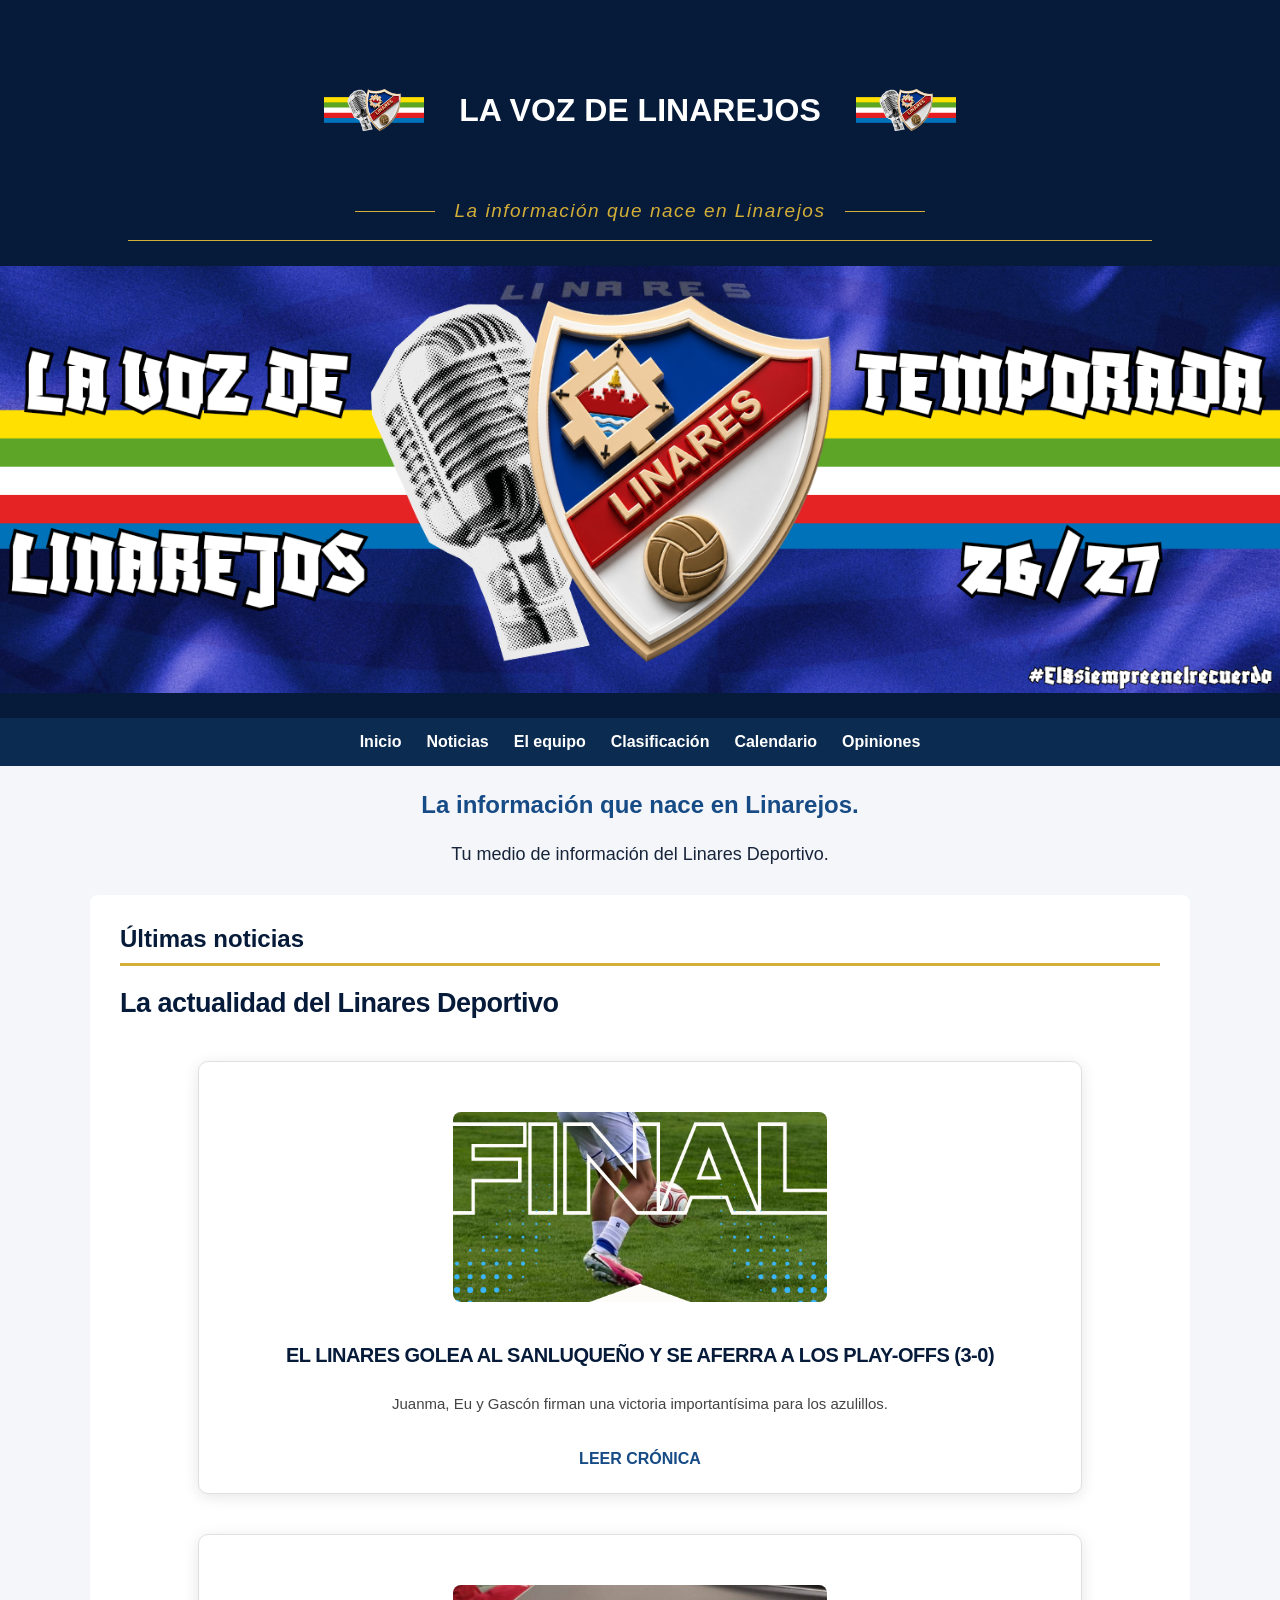
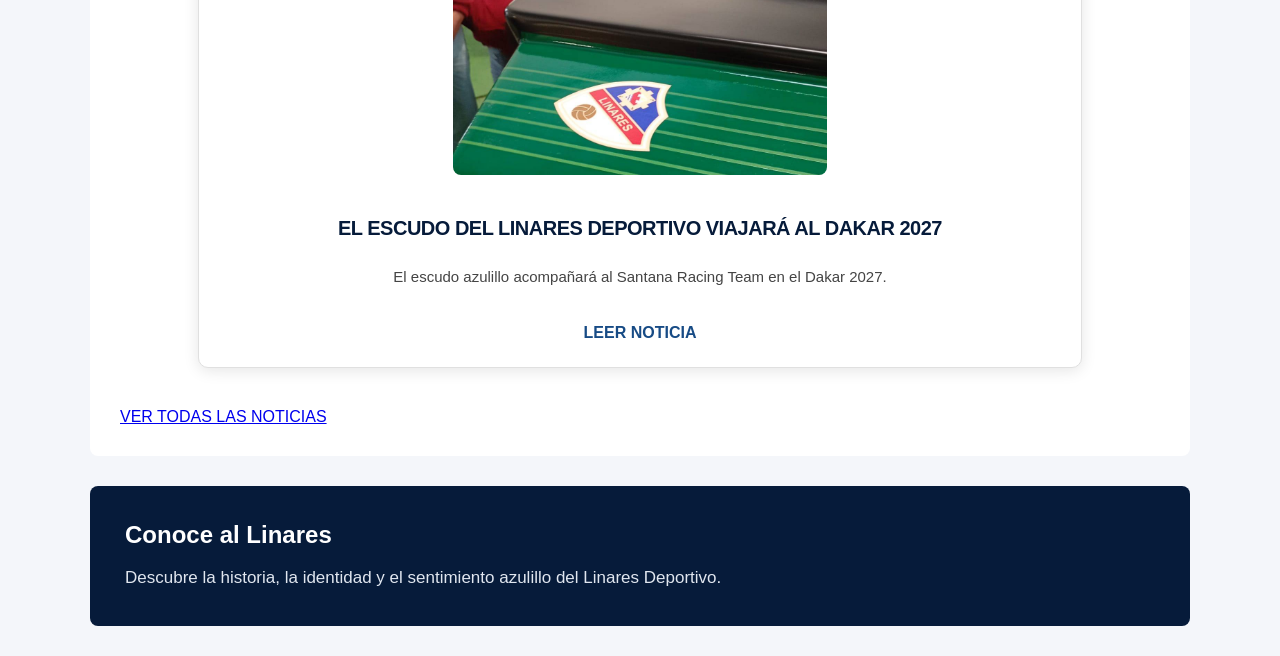
<file: index.html>
<!DOCTYPE html>
<html lang="es">

<head>
    <meta charset="UTF-8">
    <meta name="viewport" content="width=device-width, initial-scale=1.0">
    <title>La Voz de Linarejos</title>
    <link rel="stylesheet" href="style.css">
</head>

<body>

    <!-- CABECERA -->
    <header>
        <h1>
            <img src="escudos/Picsart_26-05-04_00-51-06-811.png" alt="Logo">
            LA VOZ DE LINAREJOS
            <img src="escudos/Picsart_26-05-04_00-51-06-811.png" alt="Logo">
        </h1>

        <p class="lema">La información que nace en Linarejos</p>

        <img class="banner-principal"
             src="escudos/Anadir_un_titulo_20260502_150724_0000-3.png"
             alt="Banner La Voz de Linarejos">
    </header>

    <!-- NAVEGACIÓN -->
    <nav>
        <ul>
            <li><a href="index.html">Inicio</a></li>
            <li><a href="noticias.html">Noticias</a></li>
            <li><a href="equipo.html">El equipo</a></li>
            <li><a href="clasificacion.html">Clasificación</a></li>
            <li><a href="multimedia.html">Calendario</a></li>
            <li><a href="opinion.html">Opiniones</a></li>
        </ul>
    </nav>

    <!-- PRESENTACIÓN -->
    <h2>La información que nace en Linarejos.</h2>
    
    <p>Tu medio de información del Linares Deportivo.</p>

    <!-- ÚLTIMAS NOTICIAS -->
    <section class="noticias">

        <h2>Últimas noticias</h2>

        <h3>La actualidad del Linares Deportivo</h3>
        <article class="tarjeta-noticia">

    <a href="cronica-linares-sanluqueno.html">
        <img src="escudos/White Modern Football Match Result Instagram Story (14).png"
             alt="Linares Deportivo 3-0 Atlético Sanluqueño">
    </a>

    <h3>EL LINARES GOLEA AL SANLUQUEÑO Y SE AFERRA A LOS PLAY-OFFS (3-0)</h3>

    <p>Juanma, Eu y Gascón firman una victoria importantísima para los azulillos.</p>

    <a href="cronica-linares-sanluqueno.html">LEER CRÓNICA</a>

</article>

        <article class="tarjeta-noticia">

            <a href="noticia-dakar.html">
                <img src="escudos/IMG-20261117-WA0003.jpg"
                     alt="Santana Racing Team Dakar 2027">
            </a>

            <h3>EL ESCUDO DEL LINARES DEPORTIVO VIAJARÁ AL DAKAR 2027</h3>

            <p>
                El escudo azulillo acompañará al Santana Racing Team
                en el Dakar 2027.
            </p>

            <a href="noticia-dakar.html">LEER NOTICIA</a>

        </article>

        <a href="noticias.html">VER TODAS LAS NOTICIAS</a>

    </section>

    <!-- CONOCE AL LINARES -->
    <section class="conoce-linares">

        <h2>Conoce al Linares</h2>

        <p>
            Descubre la historia, la identidad y el sentimiento
            azulillo del Linares Deportivo.
        </p>

    </section>

</body>
</html>
</file>
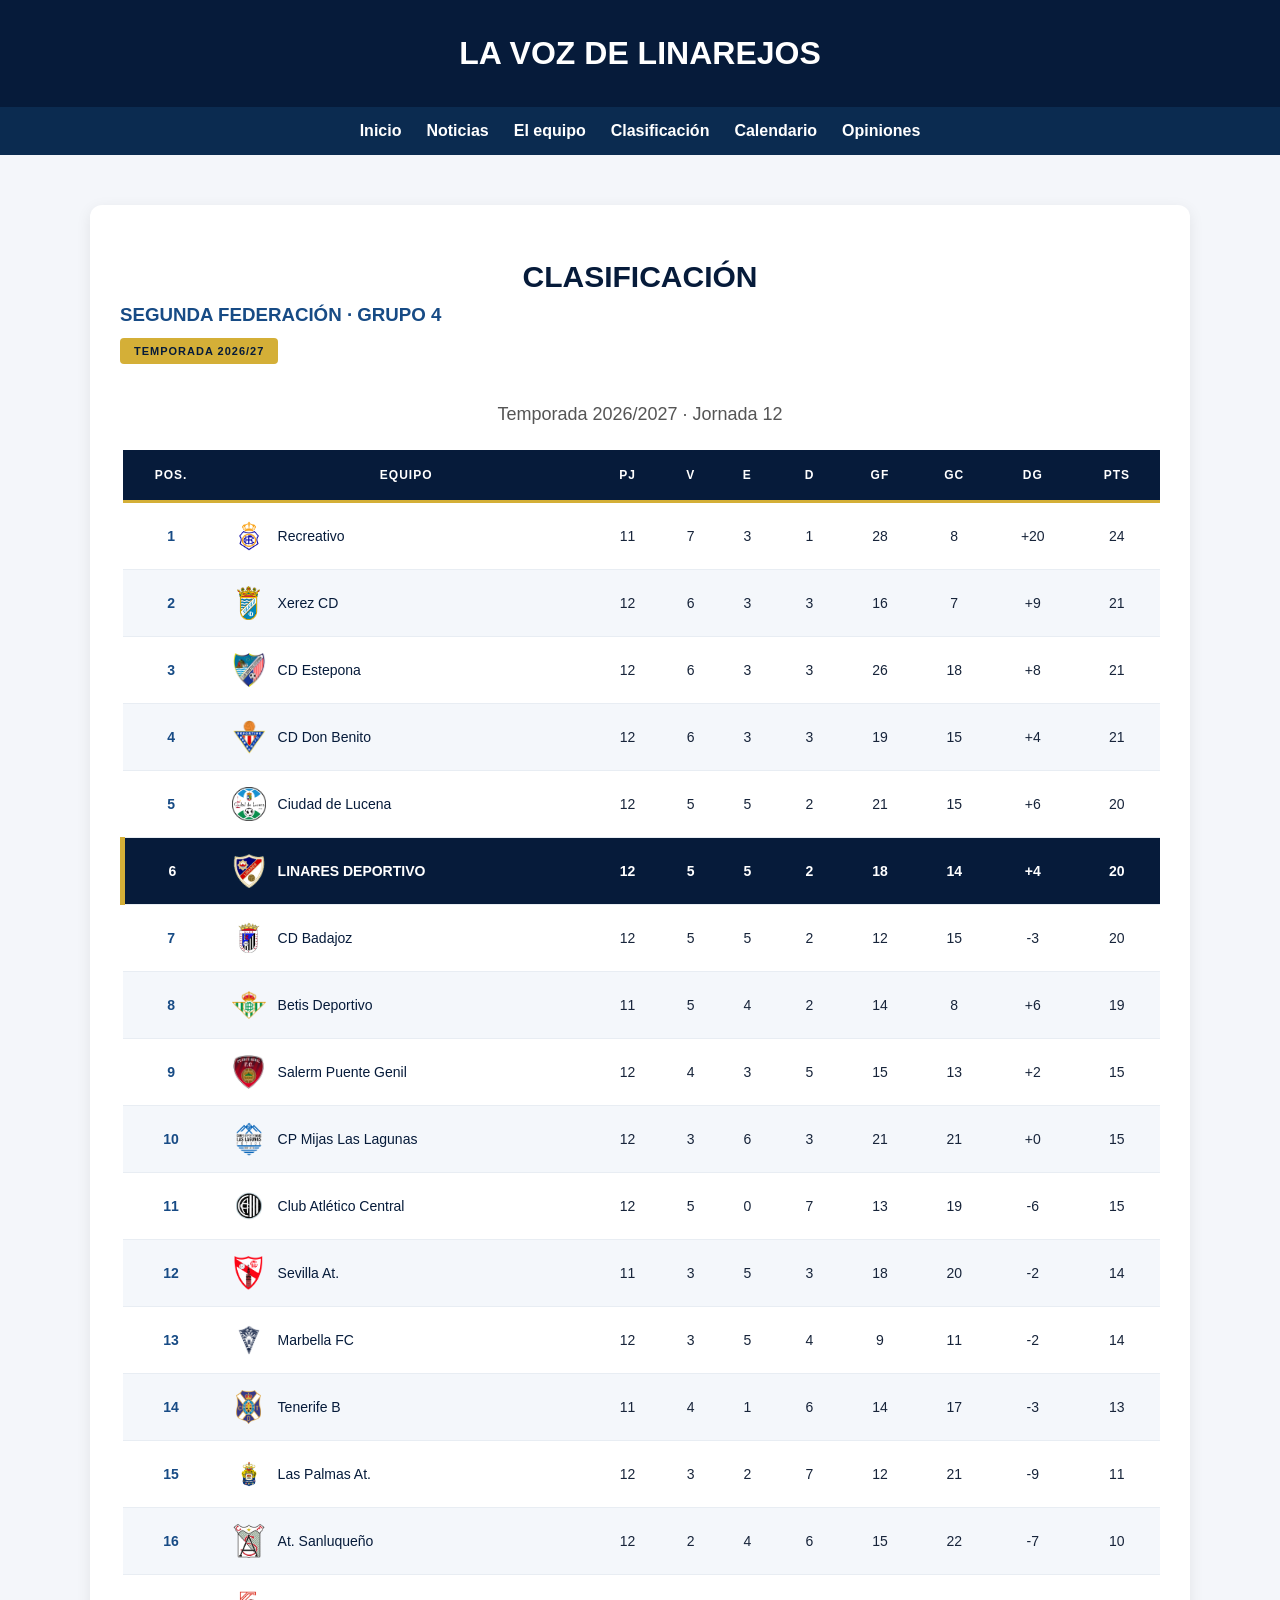
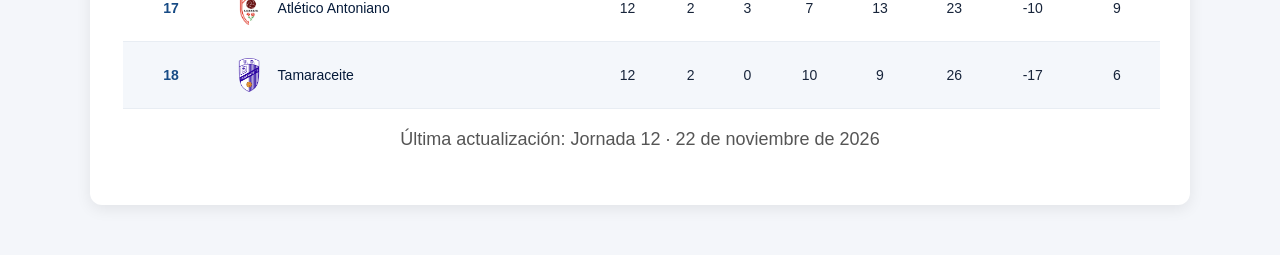
<file: clasificacion.html>
<!DOCTYPE html>
<html lang="es">
<head>
    <meta charset="UTF-8">
    <meta name="viewport" content="width=device-width, initial-scale=1.0">
    <title>Clasificación | La Voz de Linarejos</title>
    <link rel="stylesheet" href="style.css">
</head>
<body>

    <h1>LA VOZ DE LINAREJOS</h1>

    <nav>
        <ul>
            <li><a href="index.html">Inicio</a></li>
            <li><a href="noticias.html">Noticias</a></li>
            <li><a href="equipo.html">El equipo</a></li>
            <li><a href="clasificacion.html">Clasificación</a></li>
            <li><a href="multimedia.html">Calendario</a></li>
            <li><a href="opinion.html">Opiniones</a></li>
        </ul>
    </nav>

    <section class="clasificacion">

        <h2>CLASIFICACIÓN</h2>
        <h3>SEGUNDA FEDERACIÓN · GRUPO 4</h3>
        <span class="temporada">TEMPORADA 2026/27</span>
        <p>Temporada 2026/2027 · Jornada 12</p>

        <div class="tabla-clasificacion">
            <table>
                <thead>
                    <tr>
                        <th>POS.</th>
                        <th>EQUIPO</th>
                        <th>PJ</th>
                        <th>V</th>
                        <th>E</th>
                        <th>D</th>
                        <th>GF</th>
                        <th>GC</th>
                        <th>DG</th>
                        <th>PTS</th>
                    </tr>
                </thead>

                <tbody>

                    <tr>
                        <td>1</td>
                        <td><div class="equipo-tabla"><img src="escudos/recreativo-de-huelva-logo-vector-200x200.png" alt="Recreativo"><span>Recreativo</span></div></td>
                        <td>11</td><td>7</td><td>3</td><td>1</td><td>28</td><td>8</td><td>+20</td><td>24</td>
                    </tr>

                    <tr>
                        <td>2</td>
                        <td><div class="equipo-tabla"><img src="escudos/escudo-xerez-cd-hd_2.png" alt="Xerez CD"><span>Xerez CD</span></div></td>
                        <td>12</td><td>6</td><td>3</td><td>3</td><td>16</td><td>7</td><td>+9</td><td>21</td>
                    </tr>

                    <tr>
                        <td>3</td>
                        <td><div class="equipo-tabla"><img src="escudos/22157.png" alt="CD Estepona"><span>CD Estepona</span></div></td>
                        <td>12</td><td>6</td><td>3</td><td>3</td><td>26</td><td>18</td><td>+8</td><td>21</td>
                    </tr>

                    <tr>
                        <td>4</td>
                        <td><div class="equipo-tabla"><img src="escudos/2021_Escudo_2.png" alt="CD Don Benito"><span>CD Don Benito</span></div></td>
                        <td>12</td><td>6</td><td>3</td><td>3</td><td>19</td><td>15</td><td>+4</td><td>21</td>
                    </tr>

                    <tr>
                        <td>5</td>
                        <td><div class="equipo-tabla"><img src="escudos/cd-ciudad-de-lucena.e0132440.png" alt="Ciudad de Lucena"><span>Ciudad de Lucena</span></div></td>
                        <td>12</td><td>5</td><td>5</td><td>2</td><td>21</td><td>15</td><td>+6</td><td>20</td>
                    </tr>

                    <tr class="linares">
                        <td>6</td>
                        <td><div class="equipo-tabla"><img src="escudos/102083.webp" alt="Linares Deportivo"><strong>LINARES DEPORTIVO</strong></div></td>
                        <td>12</td><td>5</td><td>5</td><td>2</td><td>18</td><td>14</td><td>+4</td><td><strong>20</strong></td>
                    </tr>

                    <tr>
                        <td>7</td>
                        <td><div class="equipo-tabla"><img src="escudos/ESCUDO-CD-BADAJOZ-1905-fondo-blanco.png" alt="CD Badajoz"><span>CD Badajoz</span></div></td>
                        <td>12</td><td>5</td><td>5</td><td>2</td><td>12</td><td>15</td><td>-3</td><td>20</td>
                    </tr>

                    <tr>
                        <td>8</td>
                        <td><div class="equipo-tabla"><img src="escudos/Real_Betis.png" alt="Betis Deportivo"><span>Betis Deportivo</span></div></td>
                        <td>11</td><td>5</td><td>4</td><td>2</td><td>14</td><td>8</td><td>+6</td><td>19</td>
                    </tr>

                    <tr>
                        <td>9</td>
                        <td><div class="equipo-tabla"><img src="escudos/puente_genil_spa.png" alt="Salerm Puente Genil"><span>Salerm Puente Genil</span></div></td>
                        <td>12</td><td>4</td><td>3</td><td>5</td><td>15</td><td>13</td><td>+2</td><td>15</td>
                    </tr>

                    <tr>
                        <td>10</td>
                        <td><div class="equipo-tabla"><img src="escudos/mijas-las-lagunas.49540783.png" alt="CP Mijas Las Lagunas"><span>CP Mijas Las Lagunas</span></div></td>
                        <td>12</td><td>3</td><td>6</td><td>3</td><td>21</td><td>21</td><td>+0</td><td>15</td>
                    </tr>

                    <tr>
                        <td>11</td>
                        <td><div class="equipo-tabla"><img src="escudos/83100.png" alt="Club Atlético Central"><span>Club Atlético Central</span></div></td>
                        <td>12</td><td>5</td><td>0</td><td>7</td><td>13</td><td>19</td><td>-6</td><td>15</td>
                    </tr>

                    <tr>
                        <td>12</td>
                        <td><div class="equipo-tabla"><img src="escudos/R.png" alt="Sevilla Atlético"><span>Sevilla At.</span></div></td>
                        <td>11</td><td>3</td><td>5</td><td>3</td><td>18</td><td>20</td><td>-2</td><td>14</td>
                    </tr>

                    <tr>
                        <td>13</td>
                        <td><div class="equipo-tabla"><img src="escudos/MFC-ESCUDO-NEW-ALTA-TRAZO-1.png" alt="Marbella FC"><span>Marbella FC</span></div></td>
                        <td>12</td><td>3</td><td>5</td><td>4</td><td>9</td><td>11</td><td>-2</td><td>14</td>
                    </tr>

                    <tr>
                        <td>14</td>
                        <td><div class="equipo-tabla"><img src="escudos/escudo.png" alt="Tenerife B"><span>Tenerife B</span></div></td>
                        <td>11</td><td>4</td><td>1</td><td>6</td><td>14</td><td>17</td><td>-3</td><td>13</td>
                    </tr>

                    <tr>
                        <td>15</td>
                        <td><div class="equipo-tabla"><img src="escudos/las-palmas.png" alt="Las Palmas Atlético"><span>Las Palmas At.</span></div></td>
                        <td>12</td><td>3</td><td>2</td><td>7</td><td>12</td><td>21</td><td>-9</td><td>11</td>
                    </tr>

                    <tr>
                        <td>16</td>
                        <td><div class="equipo-tabla"><img src="escudos/atletico-sanluqueno.aea67955.png" alt="Atlético Sanluqueño"><span>At. Sanluqueño</span></div></td>
                        <td>12</td><td>2</td><td>4</td><td>6</td><td>15</td><td>22</td><td>-7</td><td>10</td>
                    </tr>

                    <tr>
                        <td>17</td>
                        <td><div class="equipo-tabla"><img src="escudos/atletico-antoniano.e3d62a2b.png" alt="Atlético Antoniano"><span>Atlético Antoniano</span></div></td>
                        <td>12</td><td>2</td><td>3</td><td>7</td><td>13</td><td>23</td><td>-10</td><td>9</td>
                    </tr>

                    <tr>
                        <td>18</td>
                        <td><div class="equipo-tabla"><img src="escudos/Shield_of_UD_Tamaraceite_football_club.png" alt="Tamaraceite"><span>Tamaraceite</span></div></td>
                        <td>12</td><td>2</td><td>0</td><td>10</td><td>9</td><td>26</td><td>-17</td><td>6</td>
                    </tr>

                </tbody>
            </table>
        </div>

        <p class="actualizacion">
            Última actualización: Jornada 12 · 22 de noviembre de 2026
        </p>

    </section>

</body>
</html>
</file>
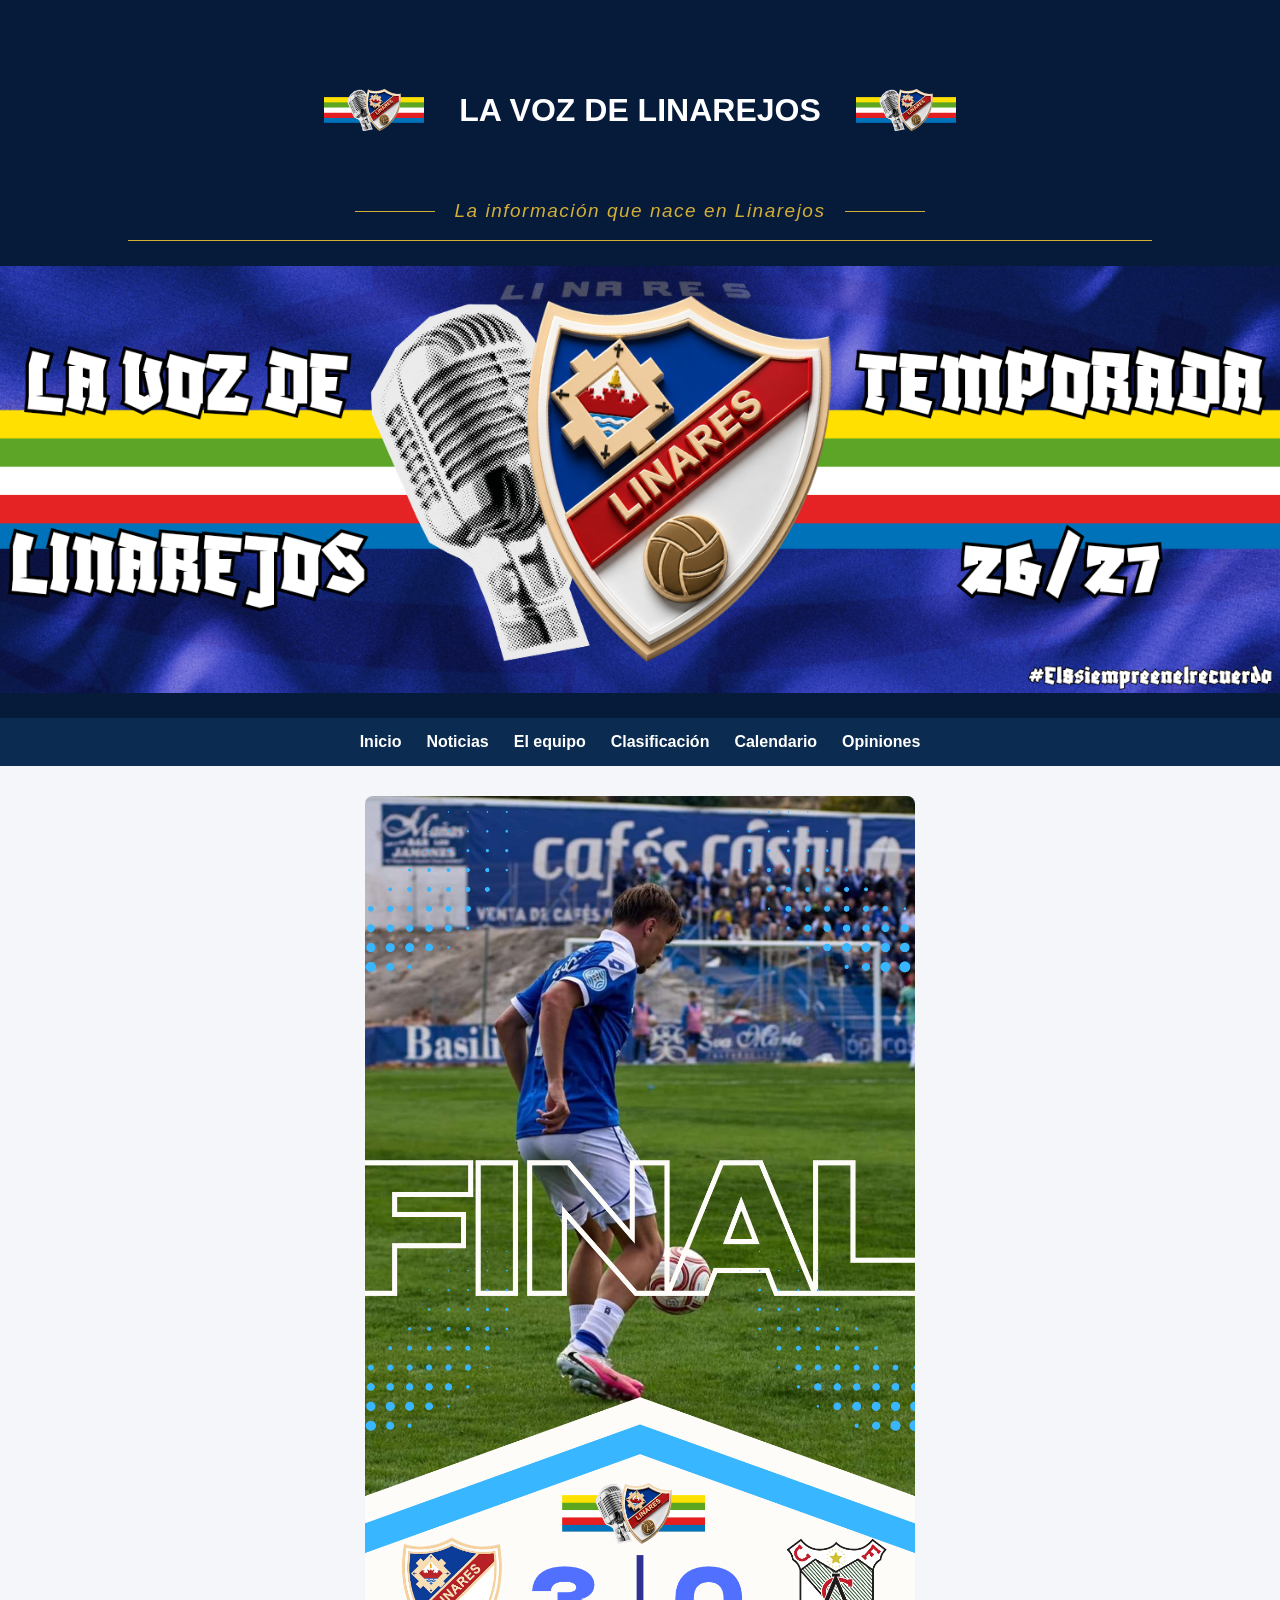
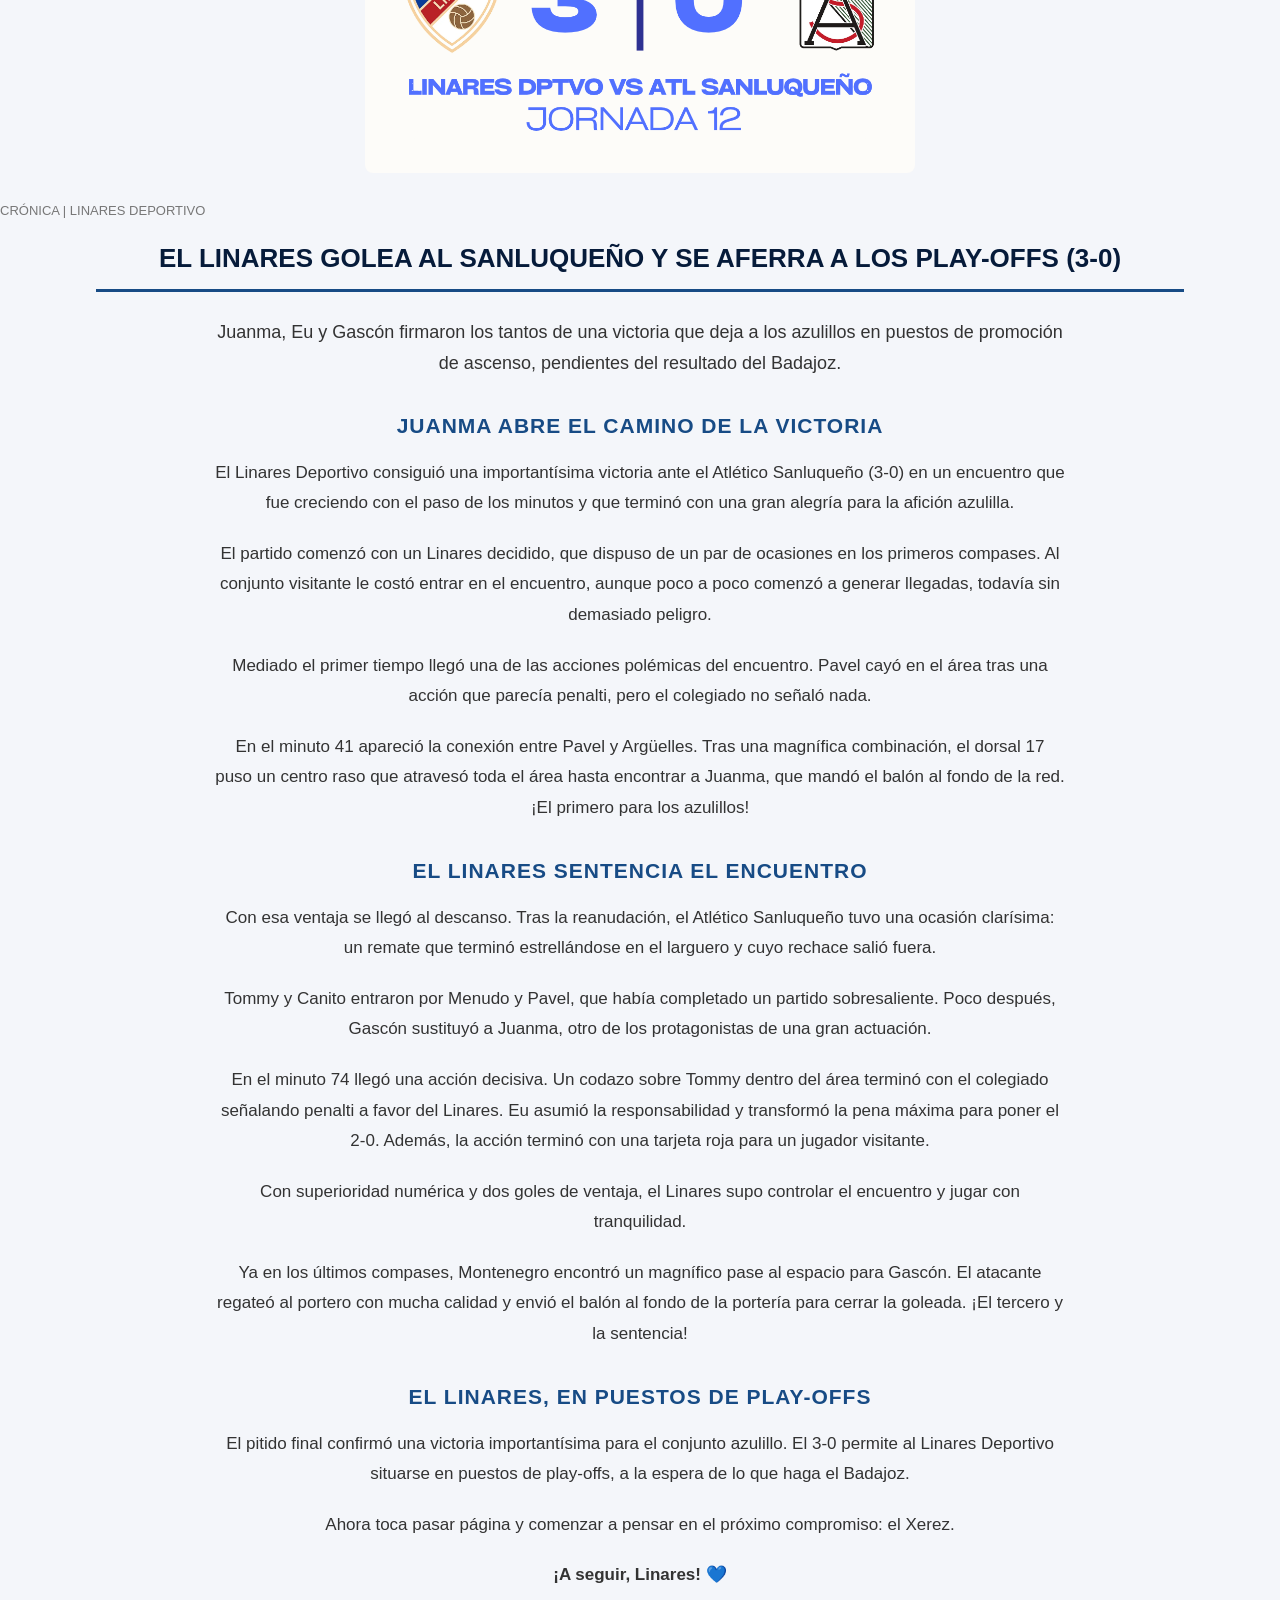
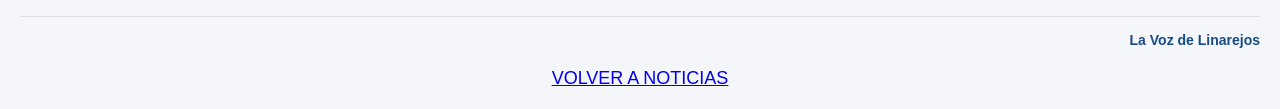
<file: cronica-linares-sanluqueno.html>
<!DOCTYPE html>
<html lang="es">

<head>
    <meta charset="UTF-8">
    <meta name="viewport" content="width=device-width, initial-scale=1.0">
    <title>Linares Deportivo 3-0 Atlético Sanluqueño | La Voz de Linarejos</title>
    <link rel="stylesheet" href="style.css">
</head>

<body>

    <header>
        <h1>
            <img src="escudos/Picsart_26-05-04_00-51-06-811.png" alt="Logo">
            LA VOZ DE LINAREJOS
            <img src="escudos/Picsart_26-05-04_00-51-06-811.png" alt="Logo">
        </h1>

        <p class="lema">La información que nace en Linarejos</p>

        <img class="banner-principal"
             src="escudos/Anadir_un_titulo_20260502_150724_0000-3.png"
             alt="Banner La Voz de Linarejos">
    </header>

    <nav>
        <ul>
            <li><a href="index.html">Inicio</a></li>
            <li><a href="noticias.html">Noticias</a></li>
            <li><a href="equipo.html">El equipo</a></li>
            <li><a href="clasificacion.html">Clasificación</a></li>
            <li><a href="multimedia.html">Calendario</a></li>
            <li><a href="opinion.html">Opiniones</a></li>
        </ul>
    </nav>

    <main>

        <article class="noticia">
            <img class="imagen-noticia"
     src="escudos/White Modern Football Match Result Instagram Story (14).png"
     alt="Portada Linares Deportivo 3-0 Atlético Sanluqueño">

            <p class="fecha-noticia">CRÓNICA | LINARES DEPORTIVO</p>

            <h2 class="titulo-noticia">
                EL LINARES GOLEA AL SANLUQUEÑO Y SE AFERRA A LOS PLAY-OFFS (3-0)
            </h2>

            <p class="entradilla-noticia">
                Juanma, Eu y Gascón firmaron los tantos de una victoria
                que deja a los azulillos en puestos de promoción de ascenso,
                pendientes del resultado del Badajoz.
            </p>

            <h3 class="subtitulo-noticia">JUANMA ABRE EL CAMINO DE LA VICTORIA</h3>

            <p class="texto-noticia">
                El Linares Deportivo consiguió una importantísima victoria
                ante el Atlético Sanluqueño (3-0) en un encuentro que fue
                creciendo con el paso de los minutos y que terminó con una
                gran alegría para la afición azulilla.
            </p>

            <p class="texto-noticia">
                El partido comenzó con un Linares decidido, que dispuso
                de un par de ocasiones en los primeros compases. Al conjunto
                visitante le costó entrar en el encuentro, aunque poco a poco
                comenzó a generar llegadas, todavía sin demasiado peligro.
            </p>

            <p class="texto-noticia">
                Mediado el primer tiempo llegó una de las acciones polémicas
                del encuentro. Pavel cayó en el área tras una acción que
                parecía penalti, pero el colegiado no señaló nada.
            </p>

            <p class="texto-noticia">
                En el minuto 41 apareció la conexión entre Pavel y Argüelles.
                Tras una magnífica combinación, el dorsal 17 puso un centro
                raso que atravesó toda el área hasta encontrar a Juanma,
                que mandó el balón al fondo de la red. ¡El primero para los azulillos!
            </p>

            <h3 class="subtitulo-noticia">EL LINARES SENTENCIA EL ENCUENTRO</h3>

            <p class="texto-noticia">
                Con esa ventaja se llegó al descanso. Tras la reanudación,
                el Atlético Sanluqueño tuvo una ocasión clarísima: un remate
                que terminó estrellándose en el larguero y cuyo rechace salió fuera.
            </p>

            <p class="texto-noticia">
                Tommy y Canito entraron por Menudo y Pavel, que había completado
                un partido sobresaliente. Poco después, Gascón sustituyó a Juanma,
                otro de los protagonistas de una gran actuación.
            </p>

            <p class="texto-noticia">
                En el minuto 74 llegó una acción decisiva. Un codazo sobre
                Tommy dentro del área terminó con el colegiado señalando
                penalti a favor del Linares. Eu asumió la responsabilidad
                y transformó la pena máxima para poner el 2-0.
                Además, la acción terminó con una tarjeta roja para un
                jugador visitante.
            </p>

            <p class="texto-noticia">
                Con superioridad numérica y dos goles de ventaja, el Linares
                supo controlar el encuentro y jugar con tranquilidad.
            </p>

            <p class="texto-noticia">
                Ya en los últimos compases, Montenegro encontró un magnífico
                pase al espacio para Gascón. El atacante regateó al portero
                con mucha calidad y envió el balón al fondo de la portería
                para cerrar la goleada. ¡El tercero y la sentencia!
            </p>

            <h3 class="subtitulo-noticia">EL LINARES, EN PUESTOS DE PLAY-OFFS</h3>

            <p class="texto-noticia">
                El pitido final confirmó una victoria importantísima para
                el conjunto azulillo. El 3-0 permite al Linares Deportivo
                situarse en puestos de play-offs, a la espera de lo que
                haga el Badajoz.
            </p>

            <p class="texto-noticia">
                Ahora toca pasar página y comenzar a pensar en el próximo
                compromiso: el Xerez.
            </p>

            <p class="texto-noticia">
                <strong>¡A seguir, Linares! 💙</strong>
            </p>

            <p class="firma-noticia">La Voz de Linarejos</p>

        </article>

    </main>

    <p style="text-align:center;">
        <a href="noticias.html">VOLVER A NOTICIAS</a>
    </p>

</body>
</html>
</file>
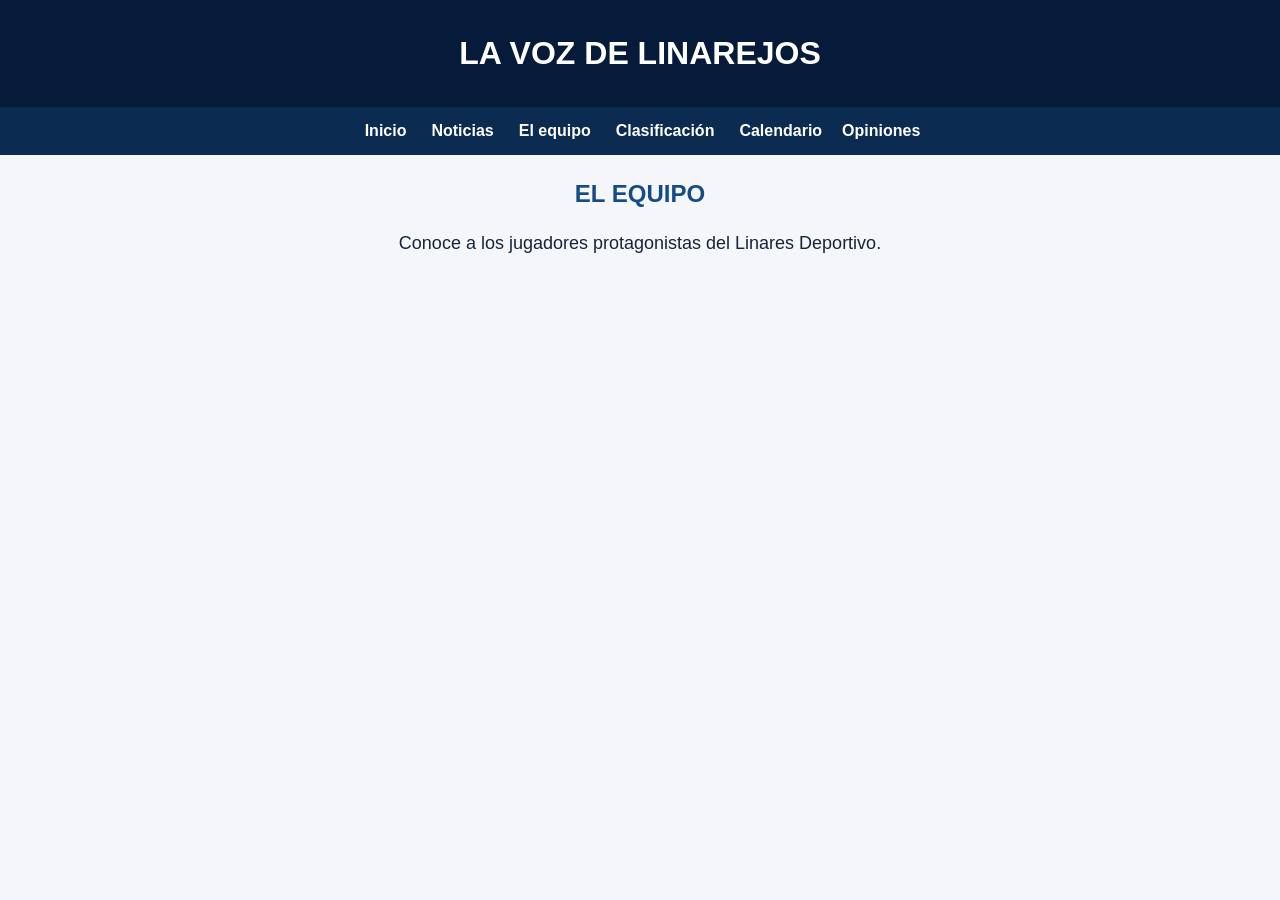
<file: equipo.html>
<!DOCTYPE html>
<html lang="es">
<head>
    <meta charset="UTF-8">
    <meta name="viewport" content="width=device-width, initial-scale=1.0">
    <title>El equipo | La Voz de Linarejos</title>
    <link rel="stylesheet" href="style.css">
</head>
<body>

    <h1>LA VOZ DE LINAREJOS</h1>

    <nav>
        <ul>
            <li><a href="index.html">Inicio</a></li>
            <li><a href="noticias.html">Noticias</a></li>
            <li><a href="equipo.html">El equipo</a></li>
            <li><a href="clasificacion.html">Clasificación</a></li>
           <li><a href="multimedia.html">Calendario</a></li>
           <a href="opinion.html">Opiniones</a>
        </ul>
    </nav>

    <h2>EL EQUIPO</h2>
    <p>Conoce a los jugadores protagonistas del Linares Deportivo.</p>

</body>
</html>
</file>
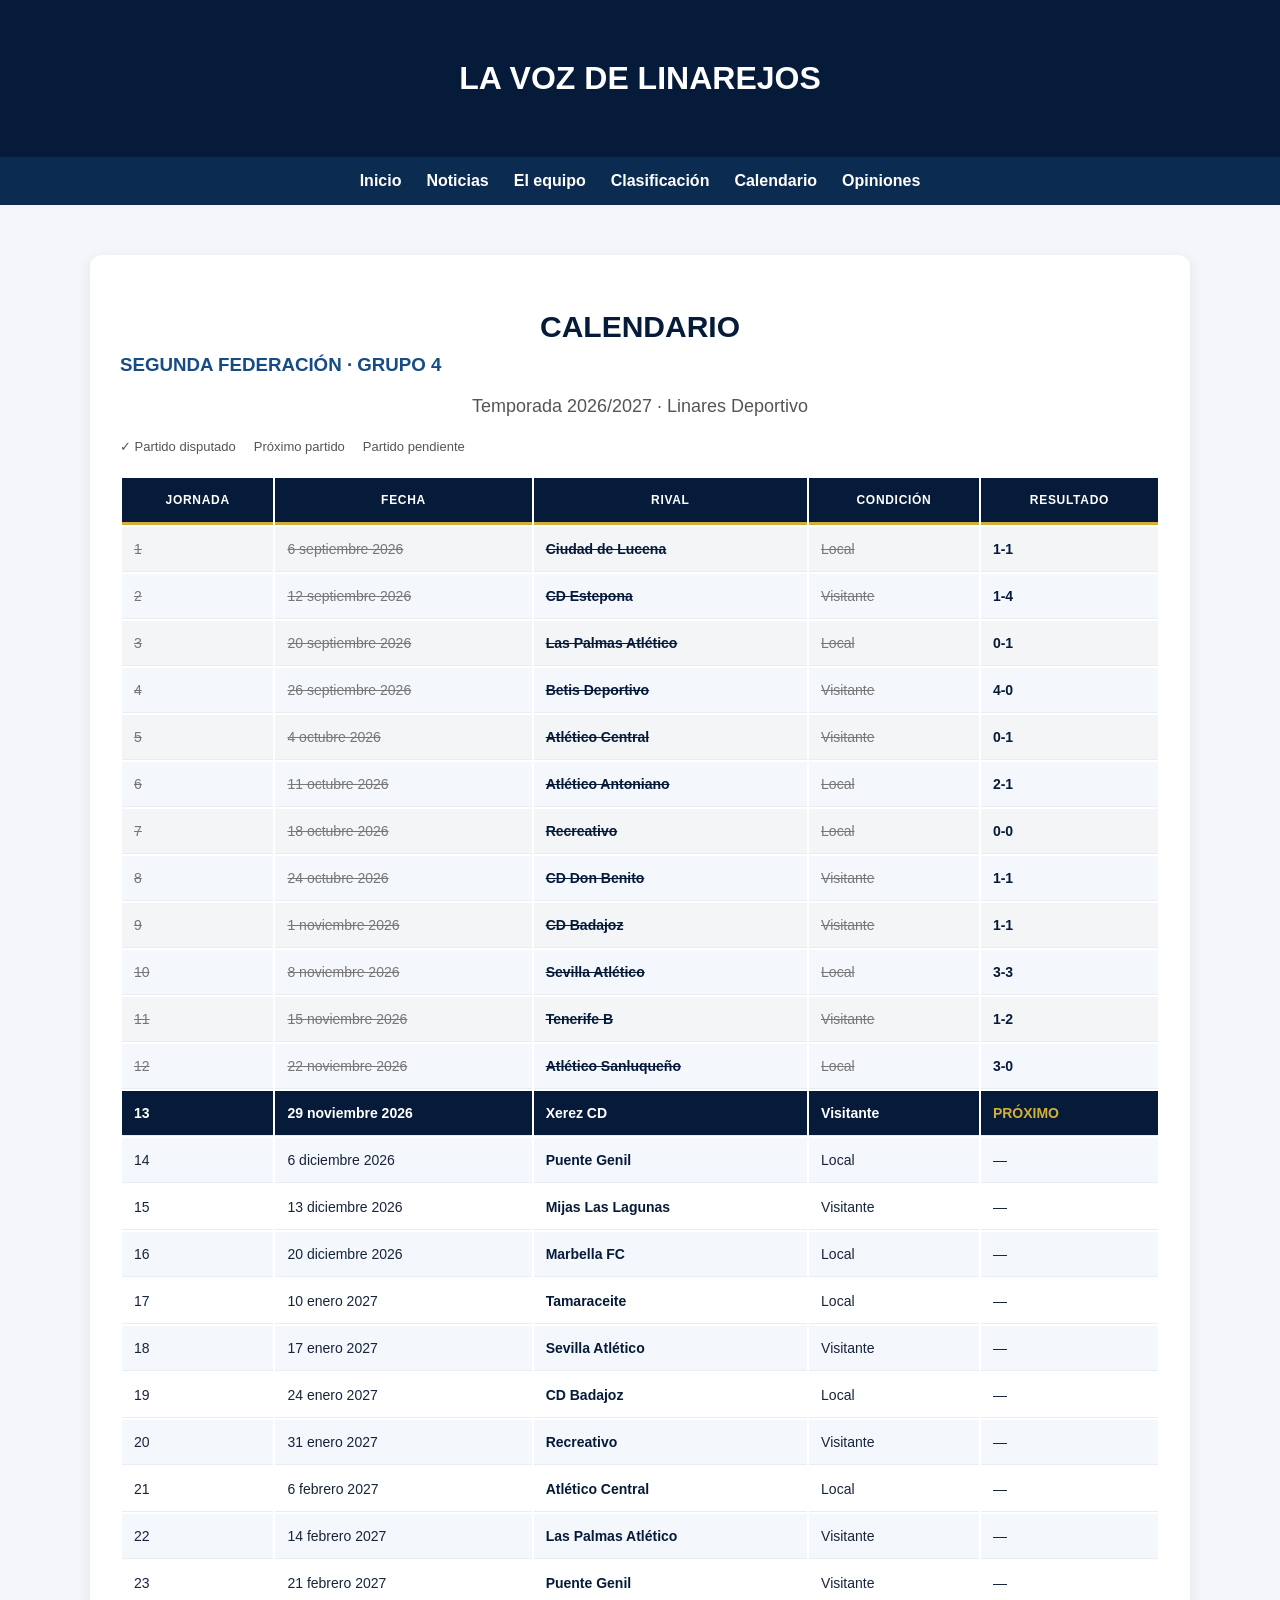
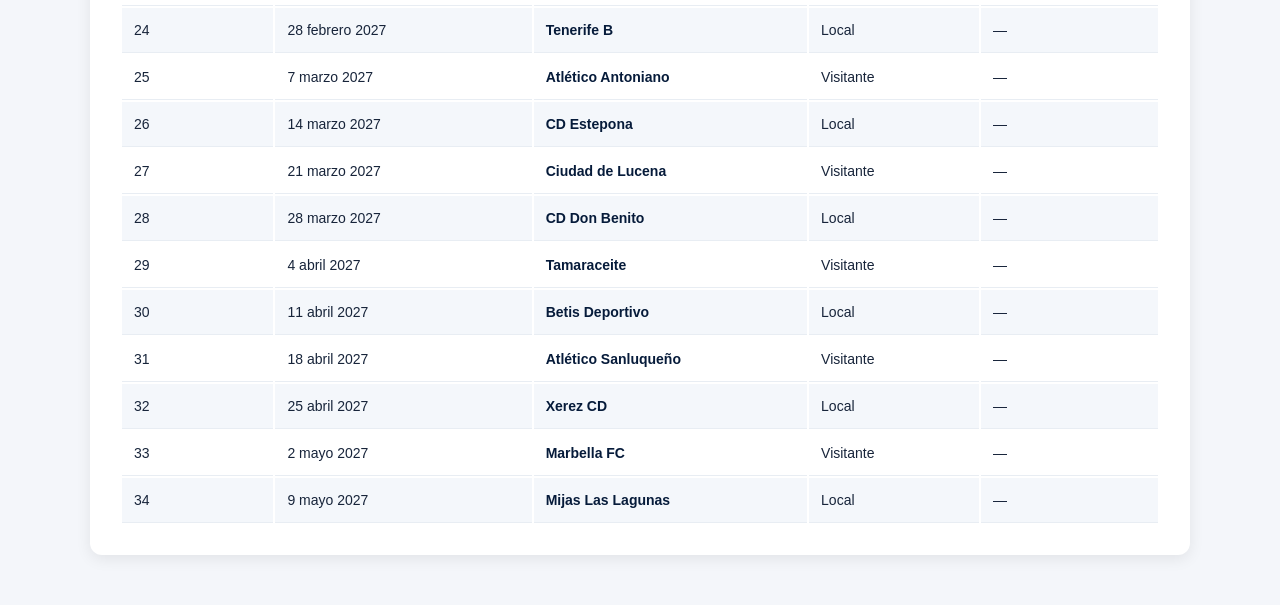
<file: multimedia.html>
<!DOCTYPE html>
<html lang="es">

<head>
    <meta charset="UTF-8">
    <meta name="viewport" content="width=device-width, initial-scale=1.0">
    <title>Calendario | La Voz de Linarejos</title>
    <link rel="stylesheet" href="style.css">
</head>

<body>

    <header>
     <h1>
  LA VOZ DE LINAREJOS
    </header>

    <nav>
        <ul>
            <li><a href="index.html">Inicio</a></li>
            <li><a href="noticias.html">Noticias</a></li>
            <li><a href="equipo.html">El equipo</a></li>
            <li><a href="clasificacion.html">Clasificación</a></li>
            <li><a href="multimedia.html">Calendario</a></li>
            <li><a href="opinion.html">Opiniones</a></li>
        </ul>
    </nav>

    <main>

        <section class="calendario">

            <h2>CALENDARIO</h2>
            <h3>SEGUNDA FEDERACIÓN · GRUPO 4</h3>

            <p>Temporada 2026/2027 · Linares Deportivo</p>

            <div class="leyenda-calendario">
                <span>✓ Partido disputado</span>
                <span>Próximo partido</span>
                <span>Partido pendiente</span>
            </div>

            <table class="tabla-calendario">

                <thead>
                    <tr>
                        <th>JORNADA</th>
                        <th>FECHA</th>
                        <th>RIVAL</th>
                        <th>CONDICIÓN</th>
                        <th>RESULTADO</th>
                    </tr>
                </thead>

                <tbody>

                    <tr class="jugado">
                        <td><del>1</del></td>
                        <td><del>6 septiembre 2026</del></td>
                        <td><del>Ciudad de Lucena</del></td>
                        <td><del>Local</del></td>
                        <td>1-1</td>
                    </tr>

                    <tr class="jugado">
                        <td><del>2</del></td>
                        <td><del>12 septiembre 2026</del></td>
                        <td><del>CD Estepona</del></td>
                        <td><del>Visitante</del></td>
                        <td>1-4</td>
                    </tr>

                    <tr class="jugado">
                        <td><del>3</del></td>
                        <td><del>20 septiembre 2026</del></td>
                        <td><del>Las Palmas Atlético</del></td>
                        <td><del>Local</del></td>
                        <td>0-1</td>
                    </tr>

                    <tr class="jugado">
                        <td><del>4</del></td>
                        <td><del>26 septiembre 2026</del></td>
                        <td><del>Betis Deportivo</del></td>
                        <td><del>Visitante</del></td>
                        <td>4-0</td>
                    </tr>

                    <tr class="jugado">
                        <td><del>5</del></td>
                        <td><del>4 octubre 2026</del></td>
                        <td><del>Atlético Central</del></td>
                        <td><del>Visitante</del></td>
                        <td>0-1</td>
                    </tr>

                    <tr class="jugado">
                        <td><del>6</del></td>
                        <td><del>11 octubre 2026</del></td>
                        <td><del>Atlético Antoniano</del></td>
                        <td><del>Local</del></td>
                        <td>2-1</td>
                    </tr>

                    <tr class="jugado">
                        <td><del>7</del></td>
                        <td><del>18 octubre 2026</del></td>
                        <td><del>Recreativo</del></td>
                        <td><del>Local</del></td>
                        <td>0-0</td>
                    </tr>

                    <tr class="jugado">
                        <td><del>8</del></td>
                        <td><del>24 octubre 2026</del></td>
                        <td><del>CD Don Benito</del></td>
                        <td><del>Visitante</del></td>
                        <td>1-1</td>
                    </tr>

                    <tr class="jugado">
                        <td><del>9</del></td>
                        <td><del>1 noviembre 2026</del></td>
                        <td><del>CD Badajoz</del></td>
                        <td><del>Visitante</del></td>
                        <td>1-1</td>
                    </tr>

                    <tr class="jugado">
                        <td><del>10</del></td>
                        <td><del>8 noviembre 2026</del></td>
                        <td><del>Sevilla Atlético</del></td>
                        <td><del>Local</del></td>
                        <td>3-3</td>
                    </tr>

                    <tr class="jugado">
                        <td><del>11</del></td>
                        <td><del>15 noviembre 2026</del></td>
                        <td><del>Tenerife B</del></td>
                        <td><del>Visitante</del></td>
                        <td>1-2</td>
                    </tr>

                    <tr class="jugado">
                        <td><del>12</del></td>
                        <td><del>22 noviembre 2026</del></td>
                        <td><del>Atlético Sanluqueño</del></td>
                        <td><del>Local</del></td>
                        <td>3-0</td>
                    </tr>

                    <tr class="proximo">
                        <td>13</td>
                        <td>29 noviembre 2026</td>
                        <td>Xerez CD</td>
                        <td>Visitante</td>
                        <td>PRÓXIMO</td>
                    </tr>

                    <tr>
                        <td>14</td>
                        <td>6 diciembre 2026</td>
                        <td>Puente Genil</td>
                        <td>Local</td>
                        <td>—</td>
                    </tr>

                    <tr>
                        <td>15</td>
                        <td>13 diciembre 2026</td>
                        <td>Mijas Las Lagunas</td>
                        <td>Visitante</td>
                        <td>—</td>
                    </tr>

                    <tr>
                        <td>16</td>
                        <td>20 diciembre 2026</td>
                        <td>Marbella FC</td>
                        <td>Local</td>
                        <td>—</td>
                    </tr>

                    <tr>
                        <td>17</td>
                        <td>10 enero 2027</td>
                        <td>Tamaraceite</td>
                        <td>Local</td>
                        <td>—</td>
                    </tr>

                    <tr>
                        <td>18</td>
                        <td>17 enero 2027</td>
                        <td>Sevilla Atlético</td>
                        <td>Visitante</td>
                        <td>—</td>
                    </tr>

                    <tr>
                        <td>19</td>
                        <td>24 enero 2027</td>
                        <td>CD Badajoz</td>
                        <td>Local</td>
                        <td>—</td>
                    </tr>

                    <tr>
                        <td>20</td>
                        <td>31 enero 2027</td>
                        <td>Recreativo</td>
                        <td>Visitante</td>
                        <td>—</td>
                    </tr>

                    <tr>
                        <td>21</td>
                        <td>6 febrero 2027</td>
                        <td>Atlético Central</td>
                        <td>Local</td>
                        <td>—</td>
                    </tr>

                    <tr>
                        <td>22</td>
                        <td>14 febrero 2027</td>
                        <td>Las Palmas Atlético</td>
                        <td>Visitante</td>
                        <td>—</td>
                    </tr>

                    <tr>
                        <td>23</td>
                        <td>21 febrero 2027</td>
                        <td>Puente Genil</td>
                        <td>Visitante</td>
                        <td>—</td>
                    </tr>

                    <tr>
                        <td>24</td>
                        <td>28 febrero 2027</td>
                        <td>Tenerife B</td>
                        <td>Local</td>
                        <td>—</td>
                    </tr>

                    <tr>
                        <td>25</td>
                        <td>7 marzo 2027</td>
                        <td>Atlético Antoniano</td>
                        <td>Visitante</td>
                        <td>—</td>
                    </tr>

                    <tr>
                        <td>26</td>
                        <td>14 marzo 2027</td>
                        <td>CD Estepona</td>
                        <td>Local</td>
                        <td>—</td>
                    </tr>

                    <tr>
                        <td>27</td>
                        <td>21 marzo 2027</td>
                        <td>Ciudad de Lucena</td>
                        <td>Visitante</td>
                        <td>—</td>
                    </tr>

                    <tr>
                        <td>28</td>
                        <td>28 marzo 2027</td>
                        <td>CD Don Benito</td>
                        <td>Local</td>
                        <td>—</td>
                    </tr>

                    <tr>
                        <td>29</td>
                        <td>4 abril 2027</td>
                        <td>Tamaraceite</td>
                        <td>Visitante</td>
                        <td>—</td>
                    </tr>

                    <tr>
                        <td>30</td>
                        <td>11 abril 2027</td>
                        <td>Betis Deportivo</td>
                        <td>Local</td>
                        <td>—</td>
                    </tr>

                    <tr>
                        <td>31</td>
                        <td>18 abril 2027</td>
                        <td>Atlético Sanluqueño</td>
                        <td>Visitante</td>
                        <td>—</td>
                    </tr>

                    <tr>
                        <td>32</td>
                        <td>25 abril 2027</td>
                        <td>Xerez CD</td>
                        <td>Local</td>
                        <td>—</td>
                    </tr>

                    <tr>
                        <td>33</td>
                        <td>2 mayo 2027</td>
                        <td>Marbella FC</td>
                        <td>Visitante</td>
                        <td>—</td>
                    </tr>

                    <tr>
                        <td>34</td>
                        <td>9 mayo 2027</td>
                        <td>Mijas Las Lagunas</td>
                        <td>Local</td>
                        <td>—</td>
                    </tr>

                </tbody>
            </table>

        </section>

    </main>

</body>
</html>
</file>
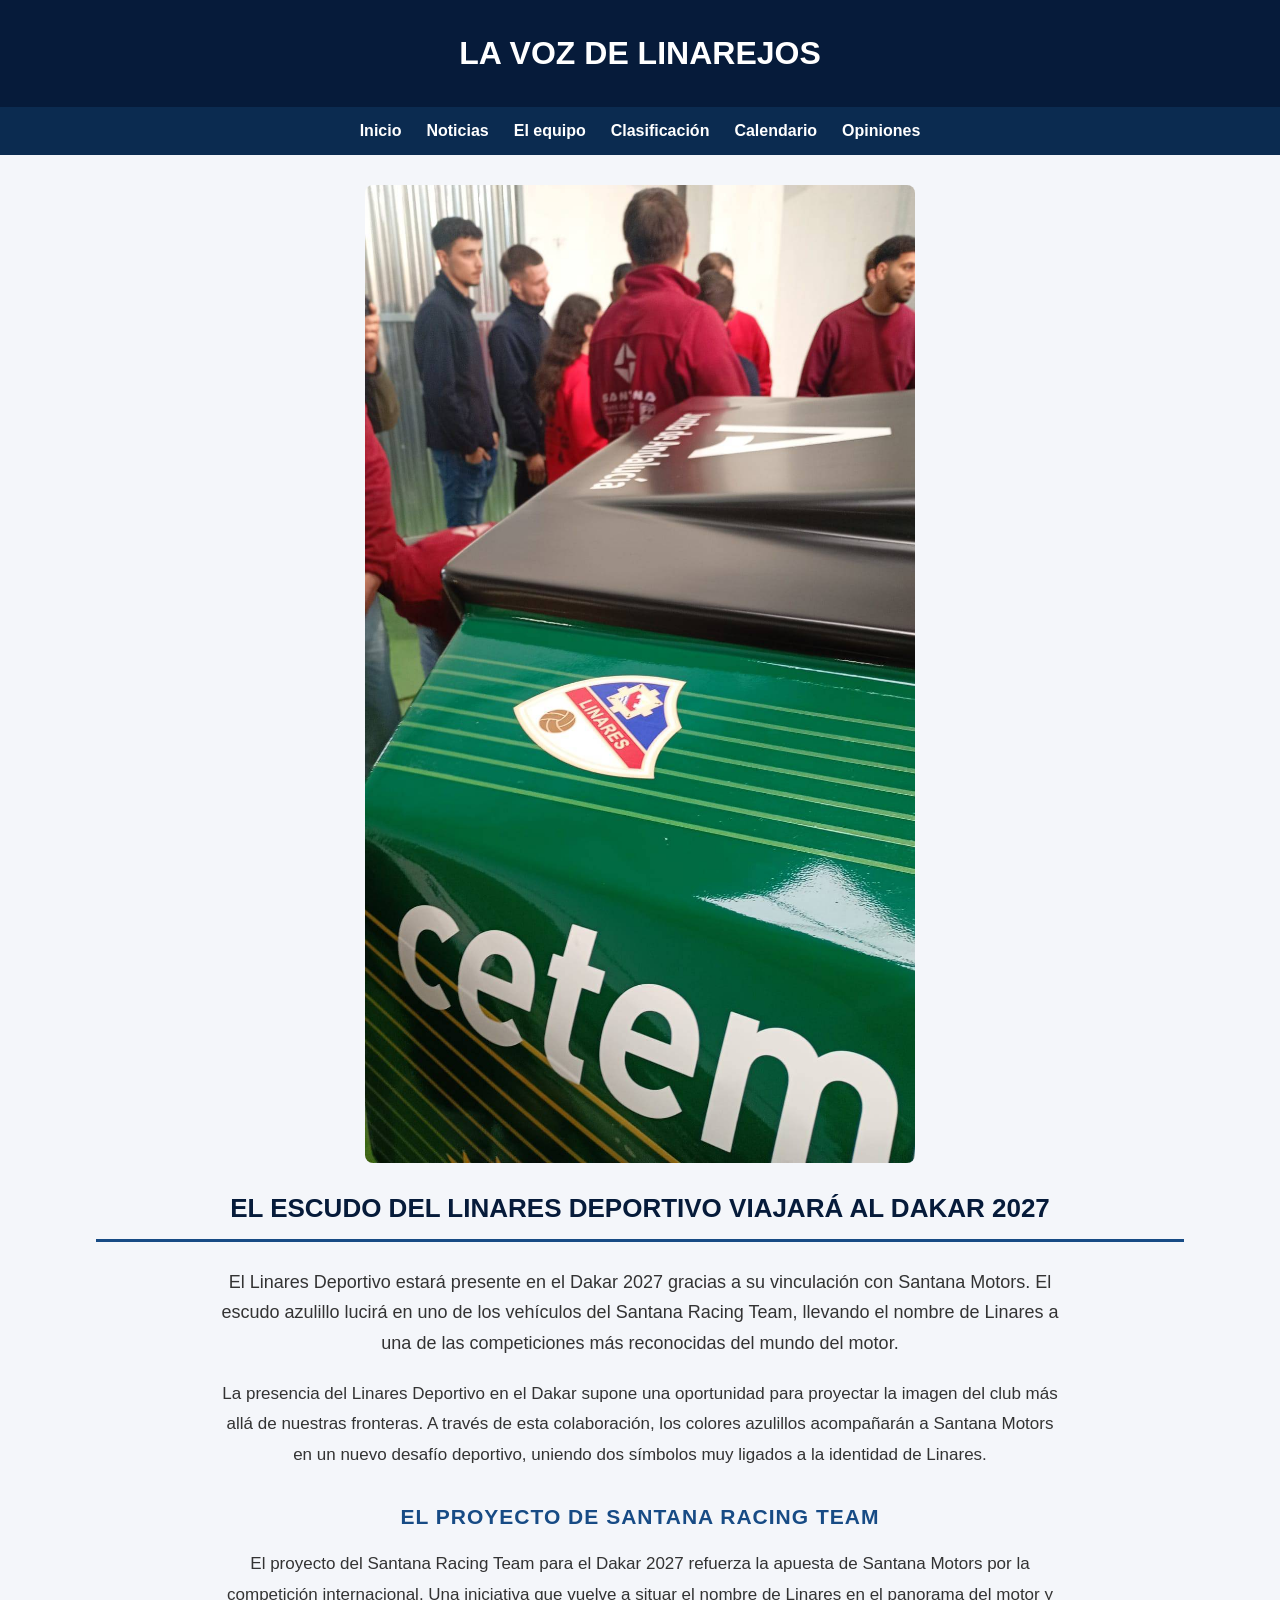
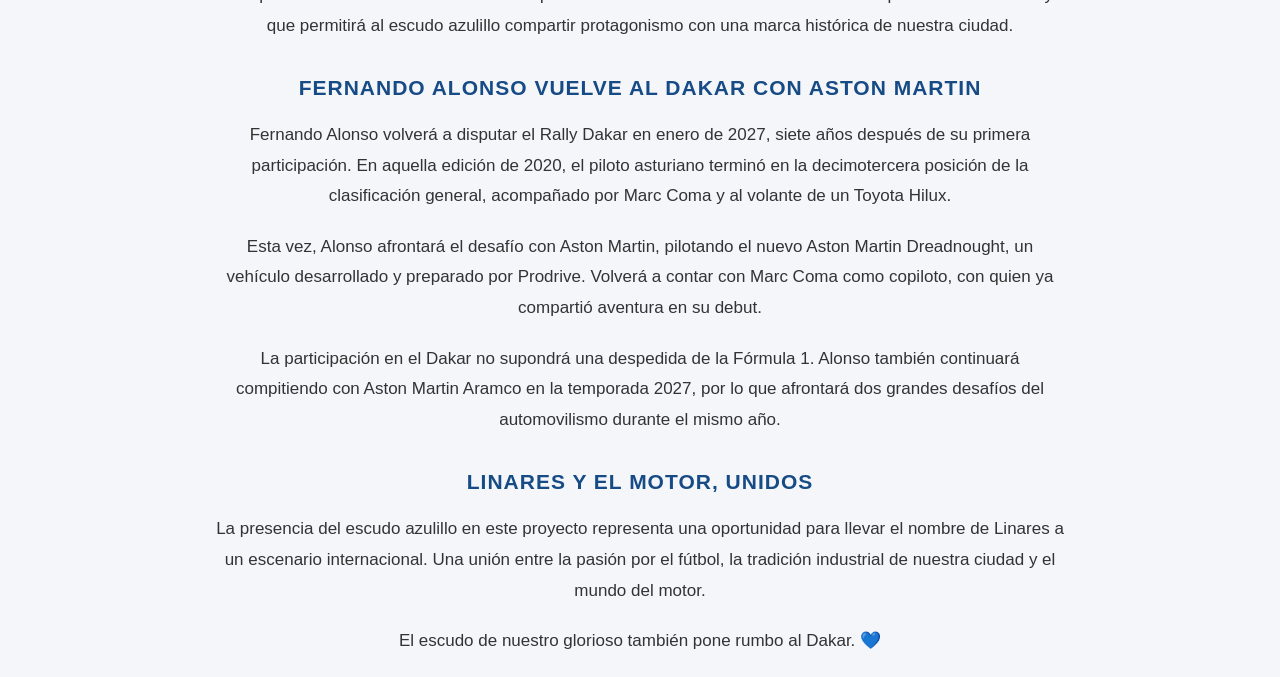
<file: noticia-dakar.html>
<!DOCTYPE html>
<html lang="es">
<head>
    <meta charset="UTF-8">
    <meta name="viewport" content="width=device-width, initial-scale=1.0">
    <title>El Linares Deportivo viajará al Dakar 2027 | La Voz de Linarejos</title>
    <link rel="stylesheet" href="style.css">
</head>

<body>

    <h1>LA VOZ DE LINAREJOS</h1>

    <nav>
        <ul>
            <li><a href="index.html">Inicio</a></li>
            <li><a href="noticias.html">Noticias</a></li>
            <li><a href="equipo.html">El equipo</a></li>
            <li><a href="clasificacion.html">Clasificación</a></li>
            <li><a href="multimedia.html">Calendario</a></li>
            <li><a href="opinion.html">Opiniones</a></li>
        </ul>
    </nav>

    <article class="noticia">

        <img class="imagen-noticia"
             src="escudos/IMG-20261117-WA0003.jpg"
             alt="Santana Racing Team Dakar 2027">

        <h2 class="titulo-noticia">
            EL ESCUDO DEL LINARES DEPORTIVO VIAJARÁ AL DAKAR 2027
        </h2>

        <p class="entradilla-noticia">
            El Linares Deportivo estará presente en el Dakar 2027 gracias
            a su vinculación con Santana Motors. El escudo azulillo lucirá
            en uno de los vehículos del Santana Racing Team, llevando el
            nombre de Linares a una de las competiciones más reconocidas
            del mundo del motor.
        </p>

        <p class="texto-noticia">
            La presencia del Linares Deportivo en el Dakar supone una
            oportunidad para proyectar la imagen del club más allá de
            nuestras fronteras. A través de esta colaboración, los colores
            azulillos acompañarán a Santana Motors en un nuevo desafío
            deportivo, uniendo dos símbolos muy ligados a la identidad
            de Linares.
        </p>

        <h3 class="subtitulo-noticia">
            EL PROYECTO DE SANTANA RACING TEAM
        </h3>

        <p class="texto-noticia">
            El proyecto del Santana Racing Team para el Dakar 2027 refuerza
            la apuesta de Santana Motors por la competición internacional.
            Una iniciativa que vuelve a situar el nombre de Linares en el
            panorama del motor y que permitirá al escudo azulillo compartir
            protagonismo con una marca histórica de nuestra ciudad.
        </p>

        <h3 class="subtitulo-noticia">
            FERNANDO ALONSO VUELVE AL DAKAR CON ASTON MARTIN
        </h3>

        <p class="texto-noticia">
            Fernando Alonso volverá a disputar el Rally Dakar en enero
            de 2027, siete años después de su primera participación.
            En aquella edición de 2020, el piloto asturiano terminó
            en la decimotercera posición de la clasificación general,
            acompañado por Marc Coma y al volante de un Toyota Hilux.
        </p>

        <p class="texto-noticia">
            Esta vez, Alonso afrontará el desafío con Aston Martin,
            pilotando el nuevo Aston Martin Dreadnought, un vehículo
            desarrollado y preparado por Prodrive. Volverá a contar
            con Marc Coma como copiloto, con quien ya compartió
            aventura en su debut.
        </p>

        <p class="texto-noticia">
            La participación en el Dakar no supondrá una despedida
            de la Fórmula 1. Alonso también continuará compitiendo
            con Aston Martin Aramco en la temporada 2027, por lo que
            afrontará dos grandes desafíos del automovilismo durante
            el mismo año.
        </p>

        <h3 class="subtitulo-noticia">
            LINARES Y EL MOTOR, UNIDOS
        </h3>

        <p class="texto-noticia">
            La presencia del escudo azulillo en este proyecto representa
            una oportunidad para llevar el nombre de Linares a un escenario
            internacional. Una unión entre la pasión por el fútbol, la
            tradición industrial de nuestra ciudad y el mundo del motor.
        </p>

        <p class="texto-noticia">
            El escudo de nuestro glorioso también pone rumbo al Dakar. 💙
        </p>

    </article>

</body>
</html>
</file>
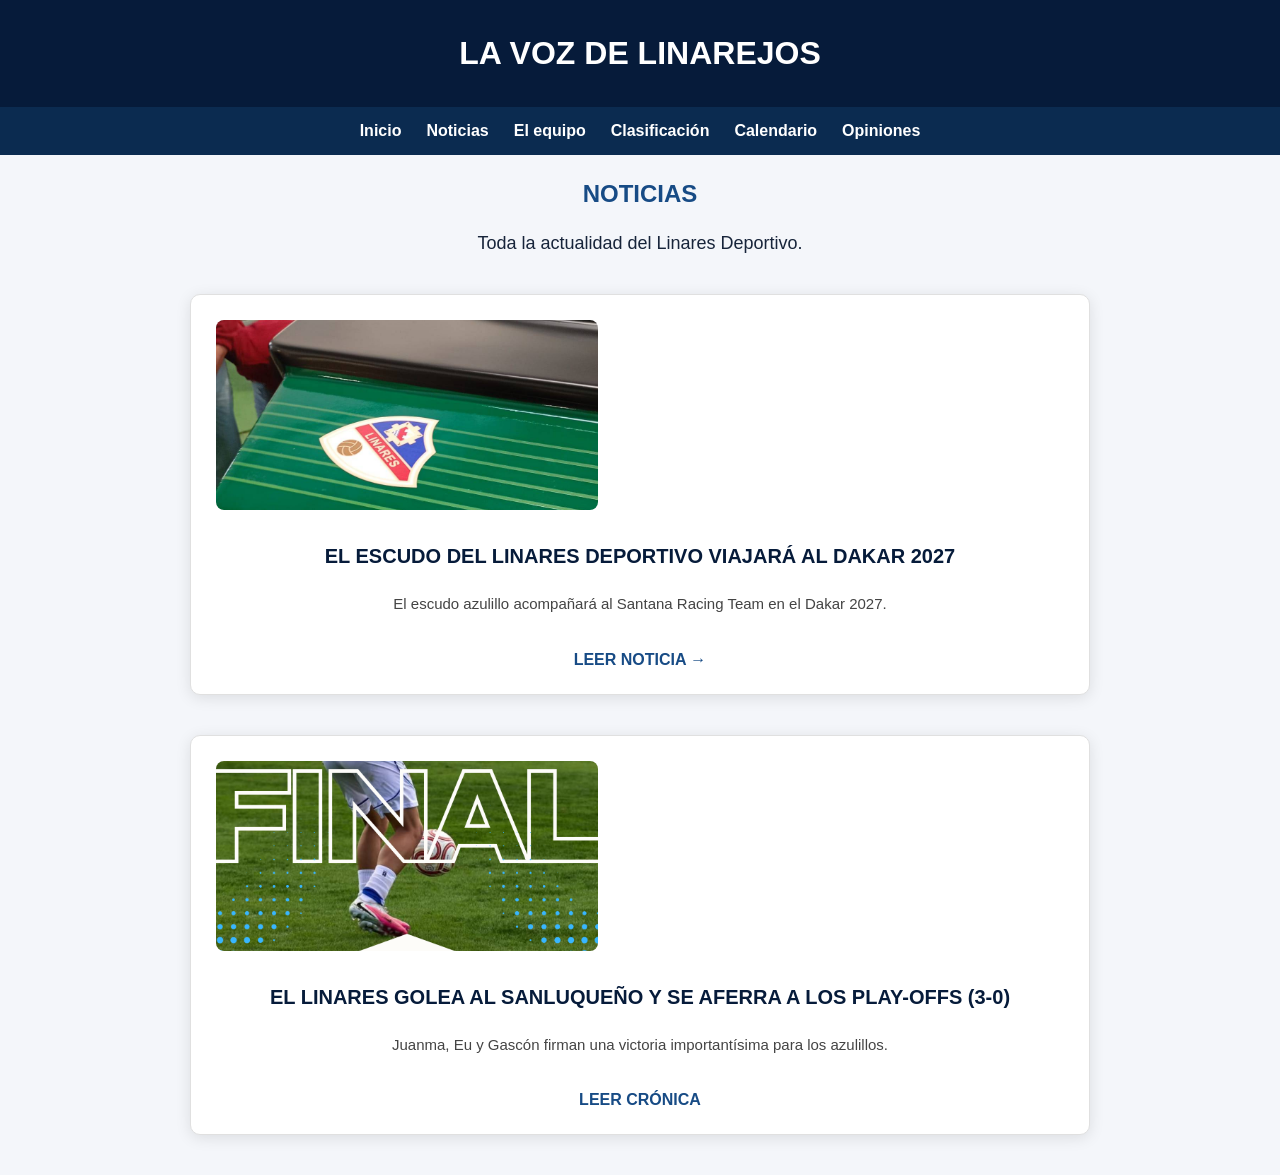
<file: noticias.html>
<!DOCTYPE html>
<html lang="es">
<head>
    <meta charset="UTF-8">
    <meta name="viewport" content="width=device-width, initial-scale=1.0">
    <title>Noticias | La Voz de Linarejos</title>
    <link rel="stylesheet" href="style.css">
</head>

<body>

    <h1>LA VOZ DE LINAREJOS</h1>

    <nav>
        <ul>
            <li><a href="index.html">Inicio</a></li>
            <li><a href="noticias.html">Noticias</a></li>
            <li><a href="equipo.html">El equipo</a></li>
            <li><a href="clasificacion.html">Clasificación</a></li>
            <li><a href="multimedia.html">Calendario</a></li>
            <li><a href="opinion.html">Opiniones</a></li>
        </ul>
    </nav>

    <h2>NOTICIAS</h2>
    <p>Toda la actualidad del Linares Deportivo.</p>

    <article class="tarjeta-noticia">

    <a href="noticia-dakar.html">
        <img src="escudos/IMG-20261117-WA0003.jpg"
             alt="Santana Racing Team Dakar 2027">
    </a>

    <h3>EL ESCUDO DEL LINARES DEPORTIVO VIAJARÁ AL DAKAR 2027</h3>

    <p>El escudo azulillo acompañará al Santana Racing Team en el Dakar 2027.</p>

    <a href="noticia-dakar.html">LEER NOTICIA →</a>

</article>
<article class="tarjeta-noticia">
    <a href="cronica-linares-sanluqueno.html">
    <img src="escudos/White Modern Football Match Result Instagram Story (14).png"
         alt="Linares Deportivo 3-0 Atlético Sanluqueño">
</a>

    <a href="cronica-linares-sanluqueno.html">
        <h3>EL LINARES GOLEA AL SANLUQUEÑO Y SE AFERRA A LOS PLAY-OFFS (3-0)</h3>
    </a>

    <p>Juanma, Eu y Gascón firman una victoria importantísima para los azulillos.</p>

    <a href="cronica-linares-sanluqueno.html">LEER CRÓNICA</a>

</article>

</body>
</html>
</file>
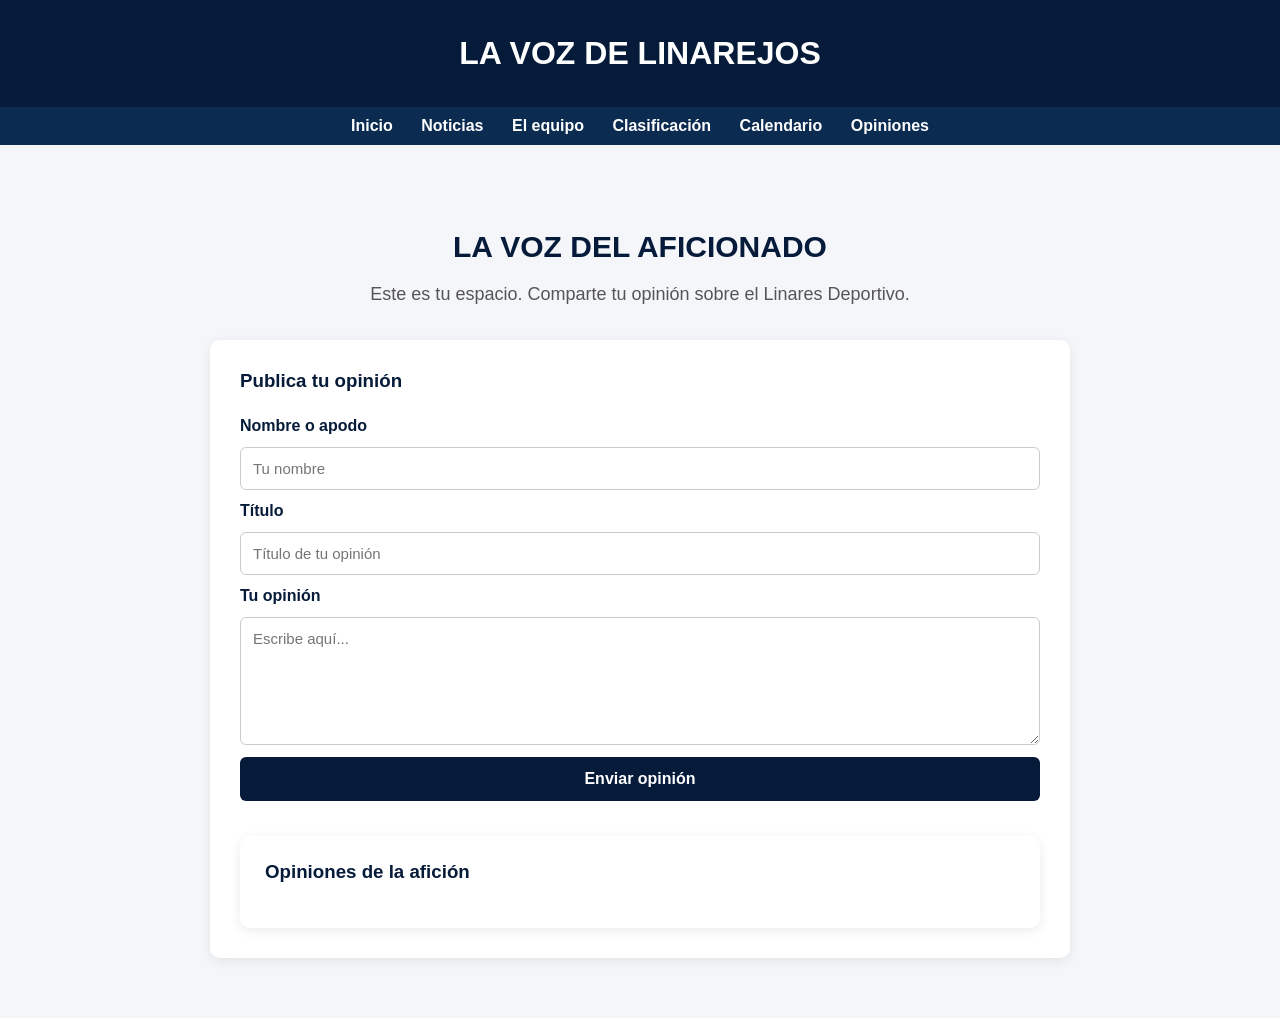
<file: opinion.html>
<!DOCTYPE html>
<html lang="es">
<head>
    <meta charset="UTF-8">
    <meta name="viewport" content="width=device-width, initial-scale=1.0">
    <title>Opiniones | La Voz de Linarejos</title>
    <link rel="stylesheet" href="style.css">
</head>
<body>

    <h1>LA VOZ DE LINAREJOS</h1>

    <nav>
        <a href="index.html">Inicio</a>
        <a href="noticias.html">Noticias</a>
        <a href="equipo.html">El equipo</a>
        <a href="clasificacion.html">Clasificación</a>
        <a href="multimedia.html">Calendario</a>
        <a href="opiniones.html">Opiniones</a>
    </nav>

    <main class="opiniones">
        <h2>LA VOZ DEL AFICIONADO</h2>
        <p>Este es tu espacio. Comparte tu opinión sobre el Linares Deportivo.</p>

        <section class="formulario-opinion">
            <h3>Publica tu opinión</h3>

            <form id="formulario-opinion">
                <label for="nombre">Nombre o apodo</label>
                <input type="text" id="nombre" placeholder="Tu nombre">

                <label for="titulo">Título</label>
                <input type="text" id="titulo" placeholder="Título de tu opinión">

                <label for="mensaje">Tu opinión</label>
                <textarea id="mensaje" rows="6" placeholder="Escribe aquí..."></textarea>

                <button type="submit">Enviar opinión</button>
            </form>
        <section class="opiniones-publicadas">
    <h3>Opiniones de la afición</h3>
    <div id="lista-opiniones"></div>
</section>
    </main>

    <script src="opinion.js"></script>
</body>
</html>
</file>
<file: style.css>
* {
    margin: 0;
    padding: 0;
    box-sizing: border-box;
}

body {
    font-family: Arial, sans-serif;
    background-color: #f4f6fa;
    color: #17243a;
}

h1 {
    background-color: #061b3a;
    color: white;
    text-align: center;
    padding: 35px;
    font-size: 32px;
}

h2 {
    text-align: center;
    color: #174b85;
    margin: 25px;
}

p {
    text-align: center;
    font-size: 18px;
    margin: 20px;
}
nav {
    background-color: #0b2b50;
    padding: 10px;
}

nav ul {
    display: flex;
    flex-wrap: wrap;
    justify-content: center;
    align-items: center;
    gap: 15px;
    list-style: none;
    padding: 0;
    margin: 0;
}

nav li {
    margin: 0;
    padding: 5px;
}

nav a {
    color: white;
    text-decoration: none;
    font-weight: bold;
    font-size: 16px;
}

nav a:hover {
    color: #d4af37;
}
.noticias {
    background-color: white;
    margin: 30px auto;
    padding: 30px;
    max-width: 1100px;
    border-radius: 8px;
}

.noticias h2 {
    color: #061b3a;
    text-align: left;
    margin: 0 0 20px;
    border-bottom: 3px solid #d4af37;
    padding-bottom: 10px;
}

.noticias h3 {
  color: #061b3a;
font-size: 27px;
font-weight: 800;
line-height: 1.3;
margin-bottom: 20px;
letter-spacing: -0.5px;
}

.noticias p {
   text-align: left;
font-size: 17px;
line-height: 1.8;
color: #333333;
margin: 0 0 22px;
max-width: 850px;
}
.noticias img {
    display: block;
    width: 100%;
    max-width: 750px;
    height: auto;
    margin: 25px auto;
    border-radius: 8px;
}
.etiqueta {
    display: inline-block;
    background-color: #d4af37;
    color: #061b3a;
    font-size: 12px;
    font-weight: bold;
    padding: 6px 12px;
    border-radius: 3px;
    margin-bottom: 12px;
    letter-spacing: 1px;
}
.fecha-noticia {
    font-size: 13px !important;
    color: #777777;
    margin: 0 0 20px !important;
    text-align: left;
    font-weight: normal;
}
.firma-noticia {
    text-align: right !important;
    font-size: 14px !important;
    font-weight: bold;
    color: #174b85;
    margin-top: 25px !important;
    border-top: 1px solid #dddddd;
    padding-top: 15px;
}
.ultimas-noticias {
    background-color: white;
    max-width: 1100px;
    margin: 30px auto;
    padding: 30px;
    border-radius: 8px;
    border-top: 4px solid #061b3a;
}

.ultimas-noticias h2 {
    text-align: left;
    color: #061b3a;
    margin: 0 0 15px;
}

.ultimas-noticias p {
    text-align: left;
    color: #666666;
    font-size: 16px;
    margin: 0;
}
.tarjeta-noticia {
    max-width: 350px;
    background-color: #f4f6fa;
    border-radius: 8px;
    overflow: hidden;
    margin-top: 25px;
    border: 1px solid #e0e0e0;
}

.tarjeta-noticia img {
    width: 100%;
    height: 190px;
    object-fit: cover;
    display: block;
}

.tarjeta-noticia h3 {
    color: #061b3a;
    font-size: 20px;
    padding: 15px 15px 5px;
}

.tarjeta-noticia p {
    color: #555555;
    font-size: 15px;
    text-align: left;
    padding: 0 15px 15px;
    margin: 0;
    line-height: 1.5;
}
.contenedor-tarjetas {
    display: flex;
    flex-wrap: wrap;
    gap: 25px;
    align-items: flex-start;
}
.conoce-linares {
    background-color: #061b3a;
    color: white;
    max-width: 1100px;
    margin: 30px auto;
    padding: 35px;
    border-radius: 8px;
}

.conoce-linares h2 {
    color: white;
    text-align: left;
    margin: 0 0 15px;
}

.conoce-linares p {
    color: #e0e6ef;
    text-align: left;
    font-size: 17px;
    margin: 0;
    line-height: 1.6;
}
/* CLASIFICACIÓN */

.clasificacion {
    max-width: 1100px;
    margin: 50px auto;
    padding: 30px;
    background-color: white;
    border-radius: 12px;
    box-shadow: 0 4px 15px rgba(0, 0, 0, 0.08);
}

.clasificacion h2 {
    color: #061b3a;
    font-size: 30px;
    margin-bottom: 10px;
}

.clasificacion h3 {
    color: #174b85;
    margin-bottom: 12px;
}

.clasificacion p {
    color: #555;
    margin-bottom: 25px;
}

.tabla-clasificacion {
    width: 100%;
    overflow-x: auto;
}

.tabla-clasificacion table {
    width: 100%;
    border-collapse: collapse;
    text-align: center;
}

.tabla-clasificacion th {
    background-color: #061b3a;
    color: white;
    padding: 18px 12px;
    font-size: 12px;
    letter-spacing: 1px;
    text-transform: uppercase;
    border-bottom: 3px solid #d4af37;
}

.tabla-clasificacion td {
    padding: 16px 12px;
    border-bottom: 1px solid #e8edf3;
    font-size: 14px;
}

.tabla-clasificacion tbody tr:nth-child(even) {
    background-color: #f4f7fb;
}

.tabla-clasificacion tbody tr {
    transition: background-color 0.2s ease;
}

.tabla-clasificacion tbody tr:hover {
    background-color: #e5edf7;
}

.tabla-clasificacion tbody tr:hover {
    background-color: #f0f4f8;
}
/* FILA DEL LINARES DEPORTIVO */

.tabla-clasificacion tbody tr.linares {
    background-color: #061b3a;
    color: white;
    font-weight: bold;
    border-left: 5px solid #d4af37;
}

.tabla-clasificacion tbody tr.linares td {
    color: white;
    padding-top: 16px;
    padding-bottom: 16px;
}

.tabla-clasificacion tbody tr.linares:hover {
    background-color: #174b85;
}
/* NOMBRES DE LOS EQUIPOS */

.tabla-clasificacion td:nth-child(2) {
    text-align: left;
    font-weight: 600;
    color: #061b3a;
    min-width: 180px;
}

.tabla-clasificacion td:first-child {
    font-weight: bold;
    color: #174b85;
}
/* ETIQUETA DE TEMPORADA */

.temporada {
    display: inline-block;
    background-color: #d4af37;
    color: #061b3a;
    padding: 7px 14px;
    border-radius: 4px;
    font-size: 11px;
    font-weight: bold;
    letter-spacing: 1px;
    margin-bottom: 20px;
}
/* ADAPTACIÓN A MÓVILES */

@media (max-width: 768px) {
    nav {
        width: 100%;
        padding: 10px 5px;
    }

    nav ul {
        display: grid;
        grid-template-columns: repeat(3, 1fr);
        width: 100%;
        gap: 10px 0;
        justify-items: center;
    }

    nav li {
        width: 100%;
        text-align: center;
    }

    nav a {
        font-size: 13px;
        white-space: nowrap;
    }

    .clasificacion {
        margin: 20px 10px;
        padding: 15px;
    }

    .tabla-clasificacion table {
        min-width: 750px;
    }

    .clasificacion h2 {
        font-size: 24px;
    }
}
/* CALENDARIO */

.calendario {
    max-width: 1100px;
    margin: 50px auto;
    padding: 30px;
    background: #fff;
    border-radius: 12px;
    box-shadow: 0 4px 15px rgba(0, 0, 0, 0.08);
}

.calendario h2 {
    color: #061b3a;
    font-size: 30px;
    margin-bottom: 10px;
}

.calendario h3 {
    color: #174b85;
    margin-bottom: 12px;
}

.calendario > p {
    color: #555;
    margin-bottom: 22px;
}

.leyenda-calendario {
    display: flex;
    flex-wrap: wrap;
    gap: 18px;
    margin-bottom: 22px;
    font-size: 13px;
    color: #555;
}

.tabla-calendario {
    width: 100%;
    overflow-x: auto;
}

.tabla-calendario table {
    width: 100%;
    min-width: 700px;
    border-collapse: collapse;
    text-align: center;
}

.tabla-calendario th {
    background: #061b3a;
    color: white;
    padding: 15px 12px;
    font-size: 12px;
    letter-spacing: 0.7px;
    border-bottom: 3px solid #d4af37;
}

.tabla-calendario td {
    padding: 14px 12px;
    border-bottom: 1px solid #e8edf3;
    font-size: 14px;
}

.tabla-calendario tbody tr:nth-child(even) {
    background: #f4f7fb;
}

.tabla-calendario tbody tr:hover {
    background: #e5edf7;
}

.tabla-calendario td:nth-child(3) {
    text-align: left;
    font-weight: 600;
    color: #061b3a;
}

/* PARTIDOS DISPUTADOS */

.tabla-calendario tr.jugado {
    background: #f3f5f7;
    color: #777;
}

.tabla-calendario tr.jugado td:last-child {
    color: #061b3a;
    font-weight: bold;
}

/* PRÓXIMO PARTIDO */

.tabla-calendario tr.proximo {
    background: #061b3a;
    color: white;
    border-left: 5px solid #d4af37;
    font-weight: bold;
}

.tabla-calendario tr.proximo td {
    color: white;
}

.tabla-calendario tr.proximo td:last-child {
    color: #d4af37;
}

/* MÓVILES */

@media (max-width: 768px) {
    .calendario {
        margin: 20px 10px;
        padding: 15px;
    }

    .calendario h2 {
        font-size: 24px;
    }
}
.equipo-tabla {
    display: flex;
    align-items: center;
    gap: 12px;
    font-weight: 500;
}

.equipo-tabla img {
    width: 34px;
    height: 34px;
    object-fit: contain;
    flex-shrink: 0;
}
/* LA VOZ DEL AFICIONADO */

.opiniones {
    max-width: 900px;
    margin: 40px auto;
    padding: 20px;
}

.opiniones h2 {
    color: #061b3a;
    text-align: center;
    font-size: 30px;
    margin-bottom: 10px;
}

.opiniones > p {
    text-align: center;
    color: #555;
    margin-bottom: 35px;
}

.formulario-opinion {
    background: white;
    padding: 30px;
    border-radius: 10px;
    box-shadow: 0 3px 12px rgba(0, 0, 0, 0.08);
}

.formulario-opinion h3 {
    color: #061b3a;
    margin-bottom: 25px;
}

.formulario-opinion form {
    display: flex;
    flex-direction: column;
    gap: 12px;
}

.formulario-opinion label {
    font-weight: bold;
    color: #061b3a;
}

.formulario-opinion input,
.formulario-opinion textarea {
    padding: 12px;
    border: 1px solid #ccc;
    border-radius: 6px;
    font-family: Arial, sans-serif;
    font-size: 15px;
}

.formulario-opinion button {
    background: #061b3a;
    color: white;
    padding: 13px;
    border: none;
    border-radius: 6px;
    font-size: 16px;
    font-weight: bold;
    cursor: pointer;
}

.formulario-opinion button:hover {
    background: #174b85;
}
.opiniones-publicadas {
    margin-top: 35px;
    background: white;
    padding: 25px;
    border-radius: 10px;
    box-shadow: 0 3px 12px rgba(0, 0, 0, 0.08);
}

.opiniones-publicadas h3 {
    color: #061b3a;
    margin-bottom: 20px;
}
body:has(.opiniones) nav {
    text-align: center;
}
body:has(.opiniones) nav a {
    margin: 0 12px;
}
h1 {
    display: flex;
    align-items: center;
    justify-content: center;
    gap: 35px;
}

h1 img {
    width: 100px;
    height: 100px;
    object-fit: contain;
}
.banner-principal {
    display: block;
    width: 100%;
    max-width: none;
    height: auto;
    margin: 0;
    padding: 0;
    background-color: #061b3a;
}
.lema {
    display: flex;
    align-items: center;
    justify-content: center;
    gap: 20px;
    color: #d4af37;
    font-size: 19px;
    font-style: italic;
    font-weight: 500;
    letter-spacing: 1.5px;
    margin: 5px auto 25px;
    text-align: center;
}

.lema::before,
.lema::after {
    content: "";
    width: 80px;
    height: 1px;
    background-color: #d4af37;
}
header {
    background-color: #061b3a;
    color: white;
    padding: 25px 0;
}
.lema {
    padding-bottom: 18px;
    border-bottom: 1px solid #d4af37;
    width: 80%;
}
.imagen-noticia {
    display: block;
   width: 50%;
max-width: 550px;
    height: auto;
    margin: 30px auto;
    border-radius: 8px;
}
.titulo-noticia {
    text-align: center;
    color: #061b3a;
    font-size: 26px;
    font-weight: bold;
    margin: 25px auto;
    width: 85%;
    border-bottom: 3px solid #174b85;
padding-bottom: 15px;
.titulo-noticia::after {
    content: "";
    display: block;
    width: 90px;
    height: 3px;
    background-color: #d4af37;
    margin: 12px auto 0;
}
}
.entradilla-noticia {
    width: 75%;
    max-width: 850px;
    margin: 20px auto;
    font-size: 18px;
    line-height: 1.7;
    color: #333;
    text-align: center;
}
.texto-noticia {
    width: 75%;
    max-width: 850px;
    margin: 20px auto;
    font-size: 17px;
    line-height: 1.8;
    color: #333;
   text-align: center;
}
.subtitulo-noticia {
    text-align: center;
    color: #174b85;
    font-size: 21px;
    font-weight: bold;
    margin: 35px auto 20px;
    letter-spacing: 1px;
}
.tarjeta-noticia {
    background-color: white;
    width: 85%;
    max-width: 900px;
    margin: 40px auto;
    padding: 25px;
    border-radius: 10px;
    box-shadow: 0 3px 15px rgba(0, 0, 0, 0.10);
    text-align: center;
}

.tarjeta-noticia img {
    width: 45%;
    max-width: 400px;
    border-radius: 8px;
}

.tarjeta-noticia h3 {
    color: #061b3a;
    margin: 20px 0;
}

.tarjeta-noticia p {
    color: #444;
    margin-bottom: 20px;
}

.tarjeta-noticia a {
    color: #174b85;
    font-weight: bold;
    text-decoration: none;
}
.tarjeta-noticia p {
    text-align: center;
}
@media (max-width: 768px) {
    nav {
        display: block;
        width: 100%;
        padding: 10px 5px;
    }

    nav ul {
        width: 100%;
        justify-content: center;
        gap: 8px 12px;
    }

    nav li {
        padding: 4px 0;
    }

    nav a {
        display: block;
        font-size: 13px;
        white-space: nowrap;
    }

    body:has(.opiniones) nav a {
        margin: 0;
    }
}
</file>
